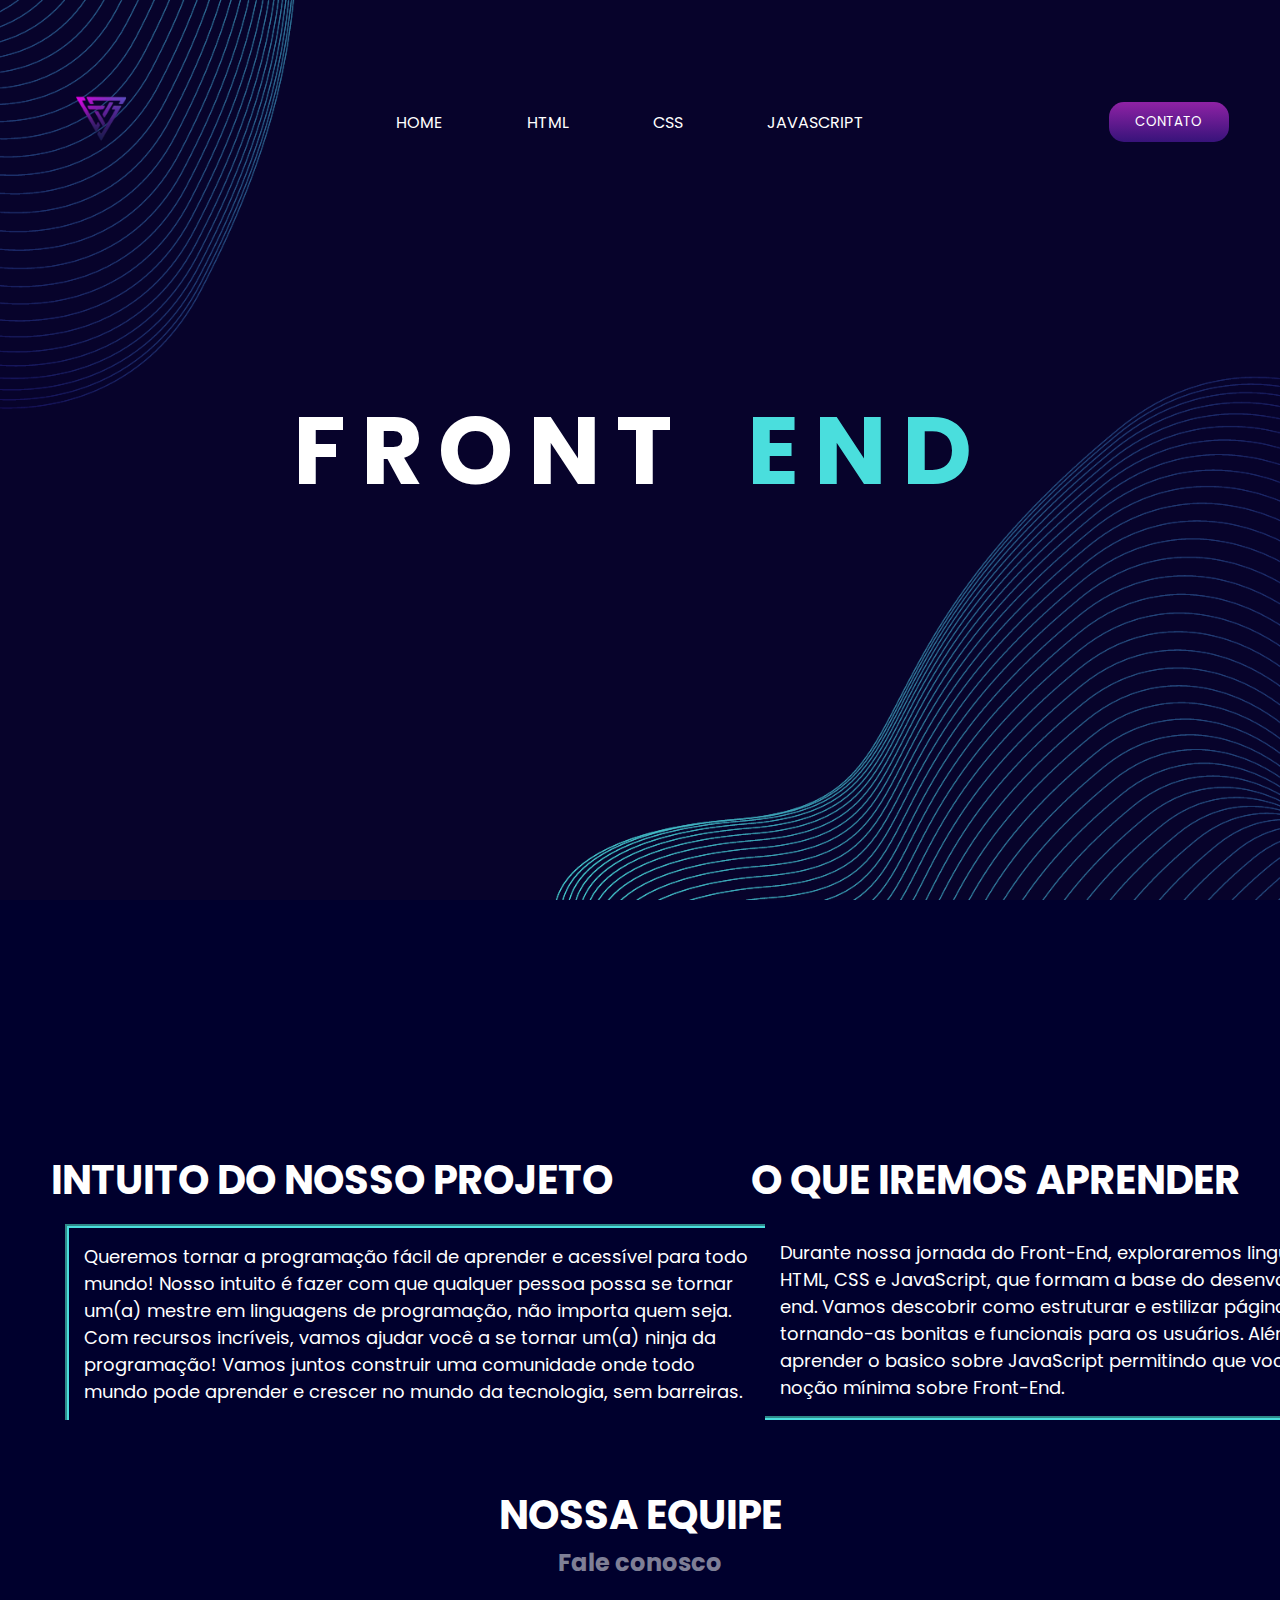
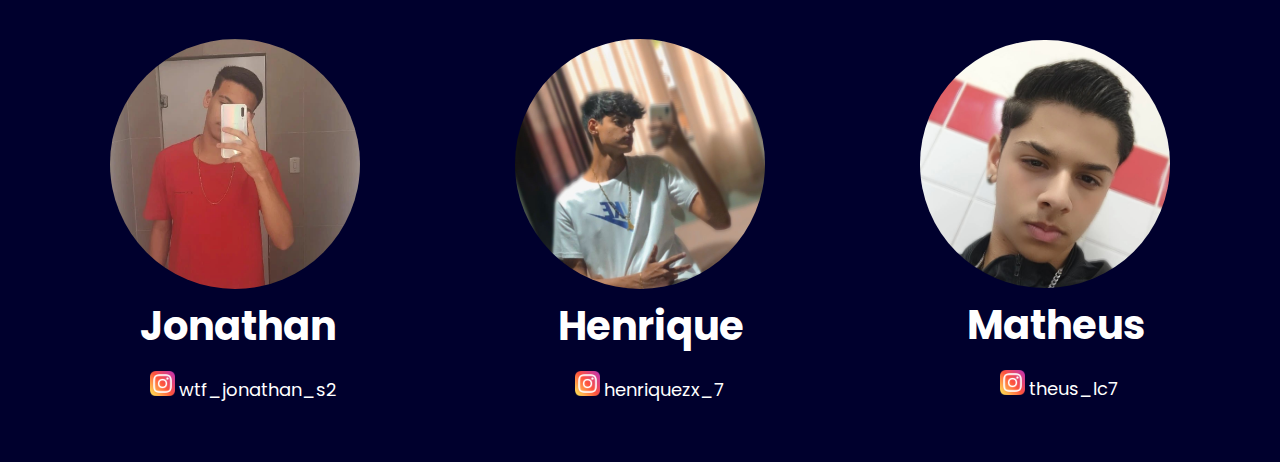
<file: index.html>
<!DOCTYPE html>
<html lang="pt-br">
<head>
    <meta charset="UTF-8">
    <meta name="viewport" content="width=device-width, initial-scale=1.0">
    <title>Home</title>
    <link rel="stylesheet" href="css/style.css">
    <link rel="shortcut icon" href="imagens/logoicon.png" type="image/x-icon">
</head>
<body>
    <header id="header">
        <div class="container">
            <div class="flex">
                <a href="index.html"><img src="imagens/logo.png" id="logo"></a>
                <nav>
                    <ul>
                        <li><a href="#hom">HOME</a></li>
                        <li><a href="html.html">HTML</a></li>
                        <li><a href="css.html">CSS</a></li>
                        <li><a href="js.html">JAVASCRIPT</a></li>
                    </ul>
                </nav>
                <div class=" btn-contato">
                    <a href="#ct"><button>CONTATO</button></a>
                </div>
            </div>
        </div>
    </header>
    <section class="banner">
        <h1>FRONT <span>END</span></h1>
    </section>
    <div id="hom"></div>

    <div class="intuito">
      <div class="int1">
        <h1>INTUITO DO NOSSO PROJETO</h1>
      <p>Queremos tornar a programação fácil de aprender e acessível para todo mundo! Nosso intuito é fazer com que 
        qualquer pessoa possa se tornar um(a) mestre em linguagens de programação, não importa quem seja. Com recursos incríveis, vamos ajudar você a
         se tornar um(a) ninja da programação! Vamos juntos construir uma comunidade onde todo mundo pode aprender 
        e crescer no mundo da tecnologia, sem barreiras.</p>
      </div>

      <div class="int2">
        <h1>O QUE IREMOS APRENDER</h1>
        <p>Durante nossa jornada do Front-End, exploraremos linguagens como HTML, CSS e JavaScript, que formam
             a base do desenvolvimento front-end. Vamos descobrir como estruturar e estilizar páginas da web, tornando-as bonitas e 
             funcionais para os usuários. Além disso, vamos aprender o basico sobre JavaScript permitindo que você obtenho uma noção mínima sobre Front-End.</p>
      </div>
    </div>
    <div id="ct"></div>
    <div class="equipe">
        <center><h1>NOSSA EQUIPE</h1>
        <h2>Fale conosco</h2></center>

        <div class="fotos">

        <div class="foto3">
            <img src="imagens/fotoJ.png" class="perfil">
            <h1>Jonathan</h1>
            <img src="imagens/instagram.png" class="logoInsta">
            <a href="https://www.instagram.com/wtf_jonathan_s2/">wtf_jonathan_s2</a>
        </div>

        <div class="foto1">
            <img src="imagens/fotoH.jpeg" class="perfil">
            <h1 class="nH">Henrique</h1>
            <img src="imagens/instagram.png" class="logoInstaH">
            <a href="https://www.instagram.com/henriquezx_7/">henriquezx_7</a>
        </div>

        <div class="foto2">
            <img src="imagens/fotoM.jpg" class="perfil"> <br>
            <h1 class="alinhaM">Matheus</h1>
            <img src="imagens/instagram.png" class="logoInstaM">
            <a href="https://www.instagram
            .com/theus_lc7/" class="linkinsta">theus_lc7</a>
        </div>

    </div>
        
    </div>


</body>
</html>
</file>
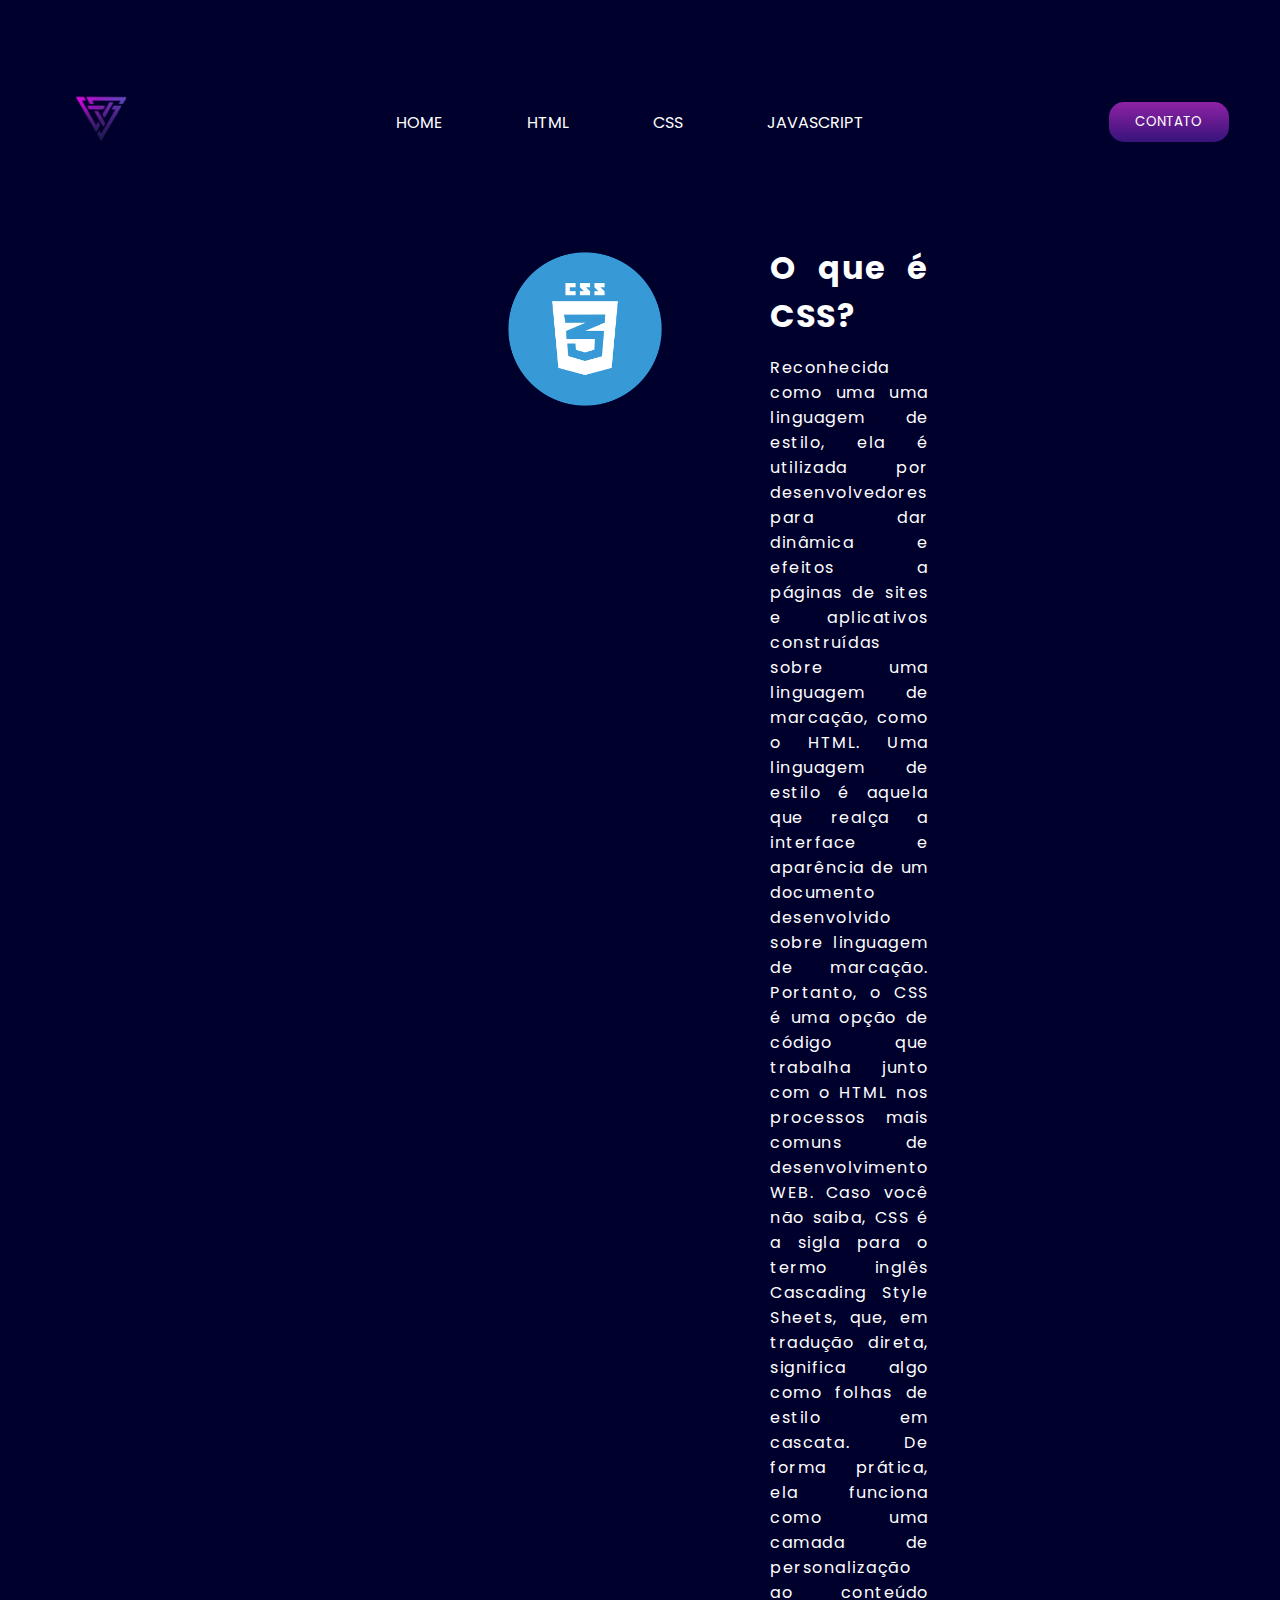
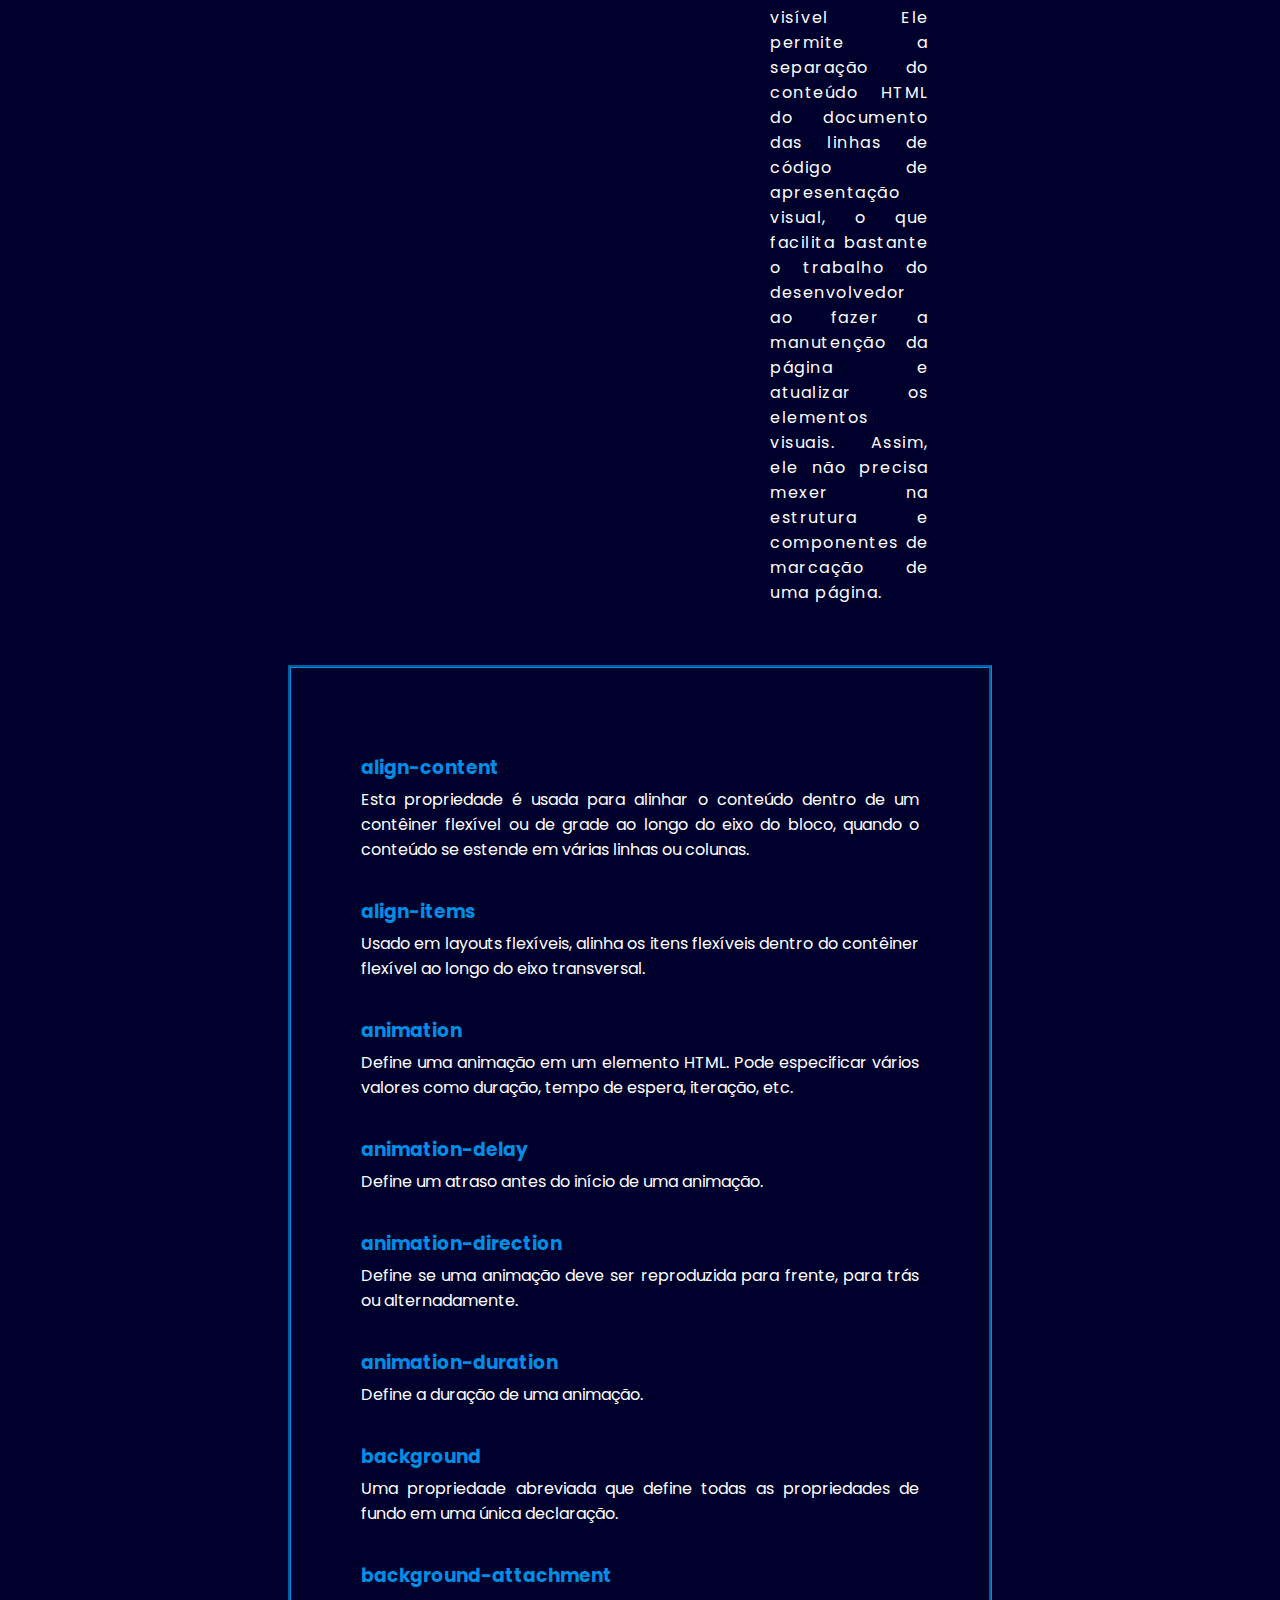
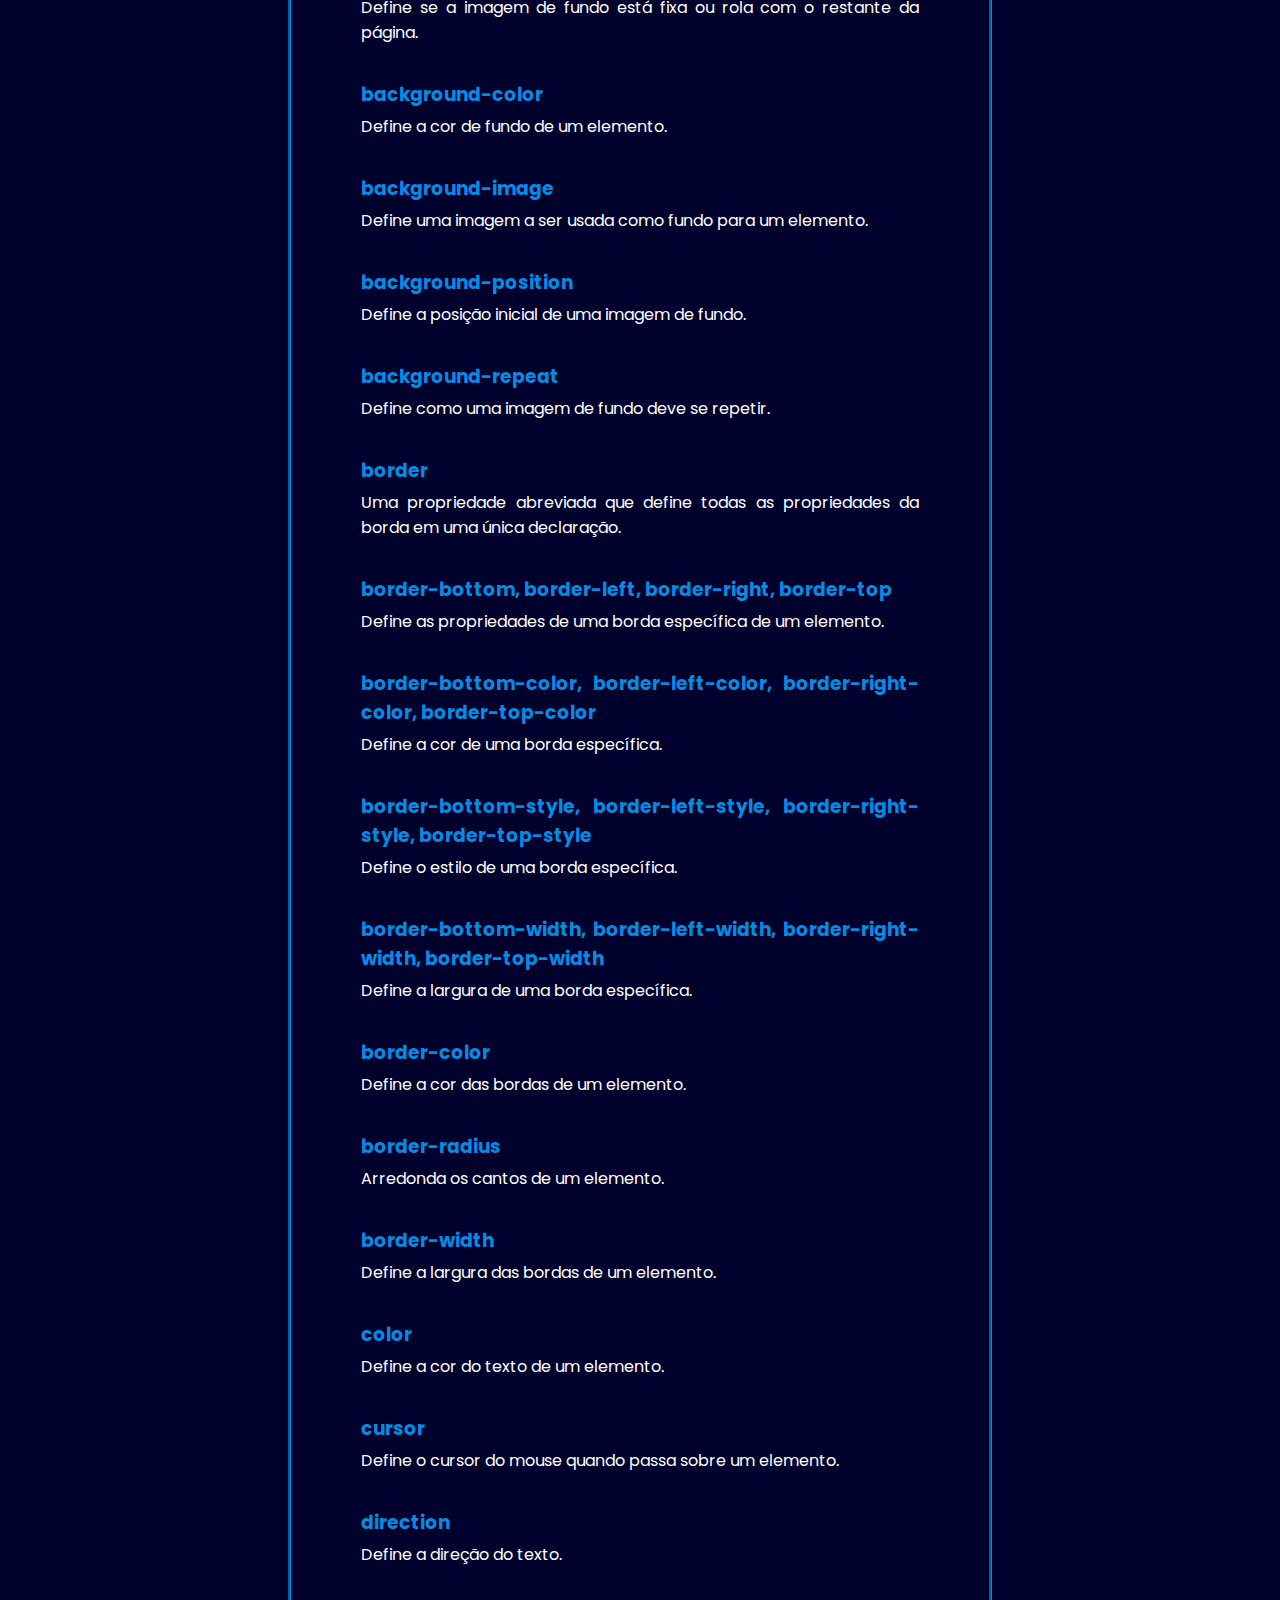
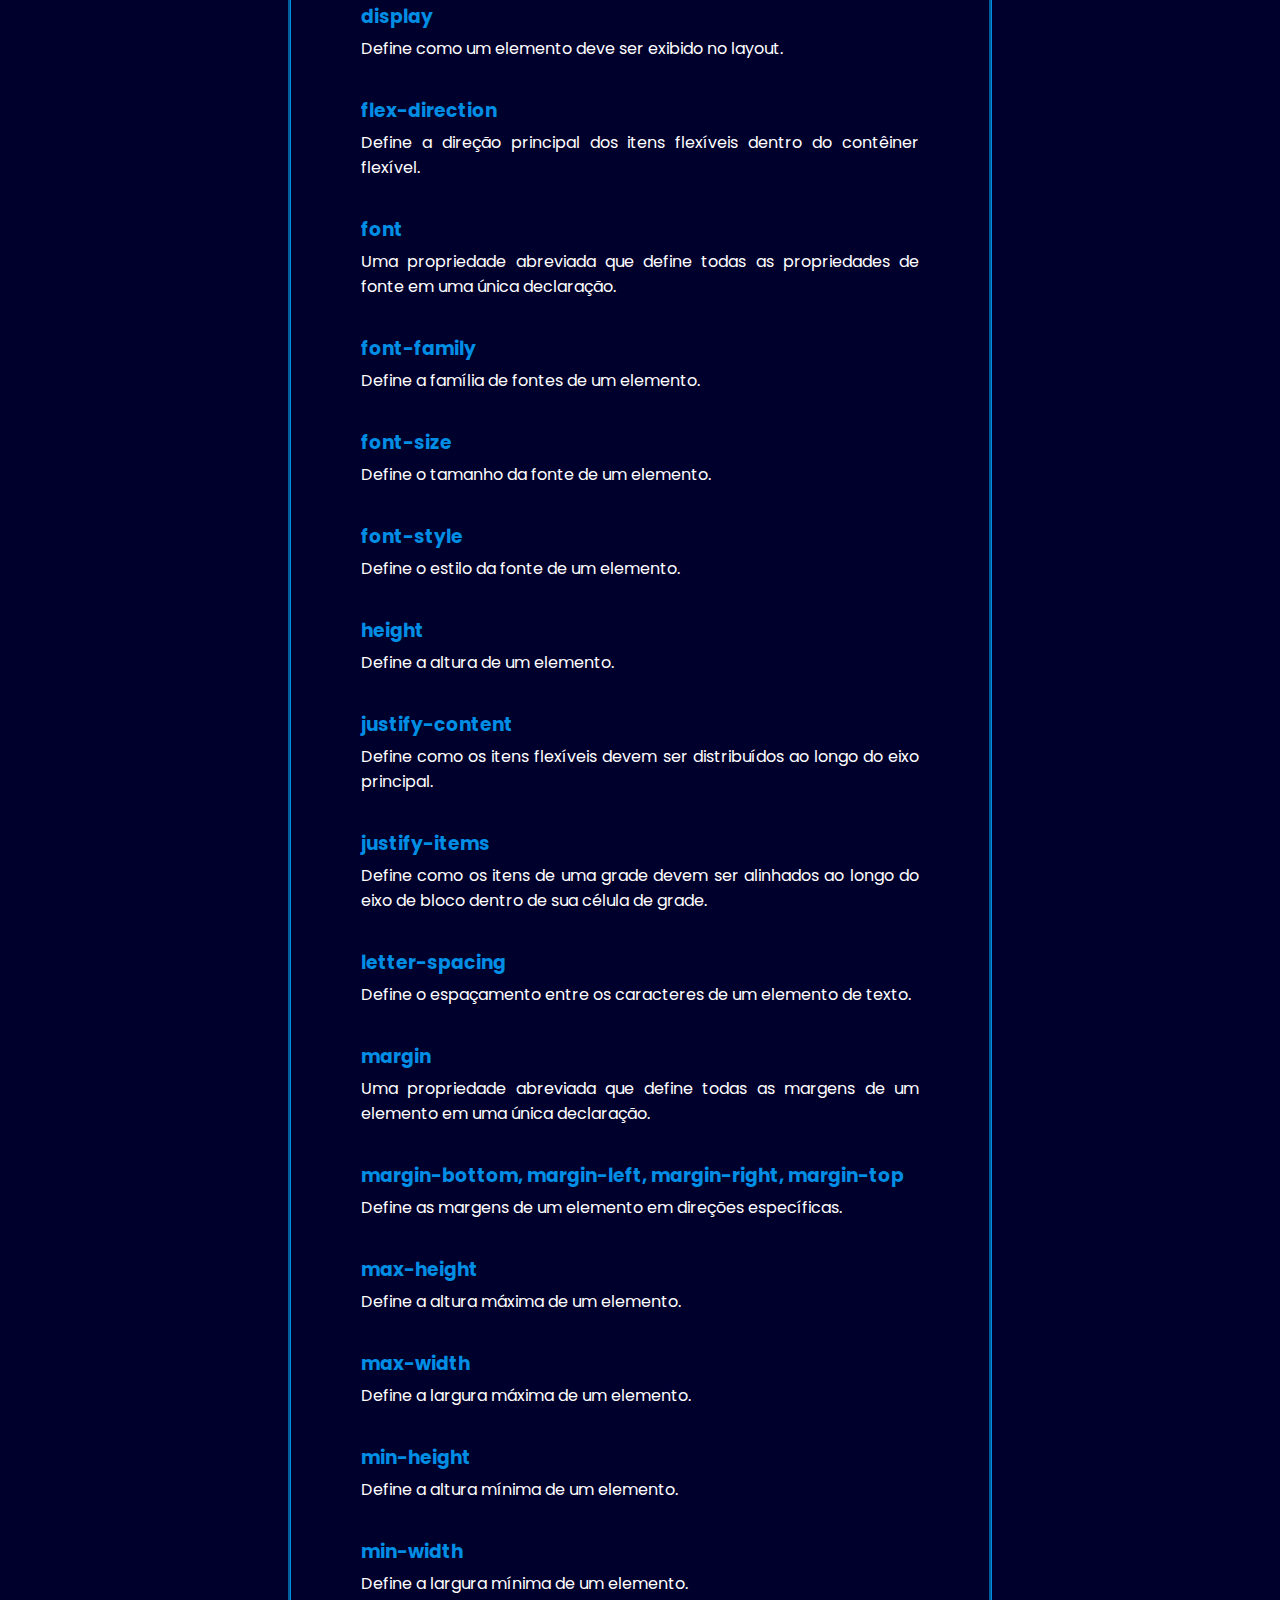
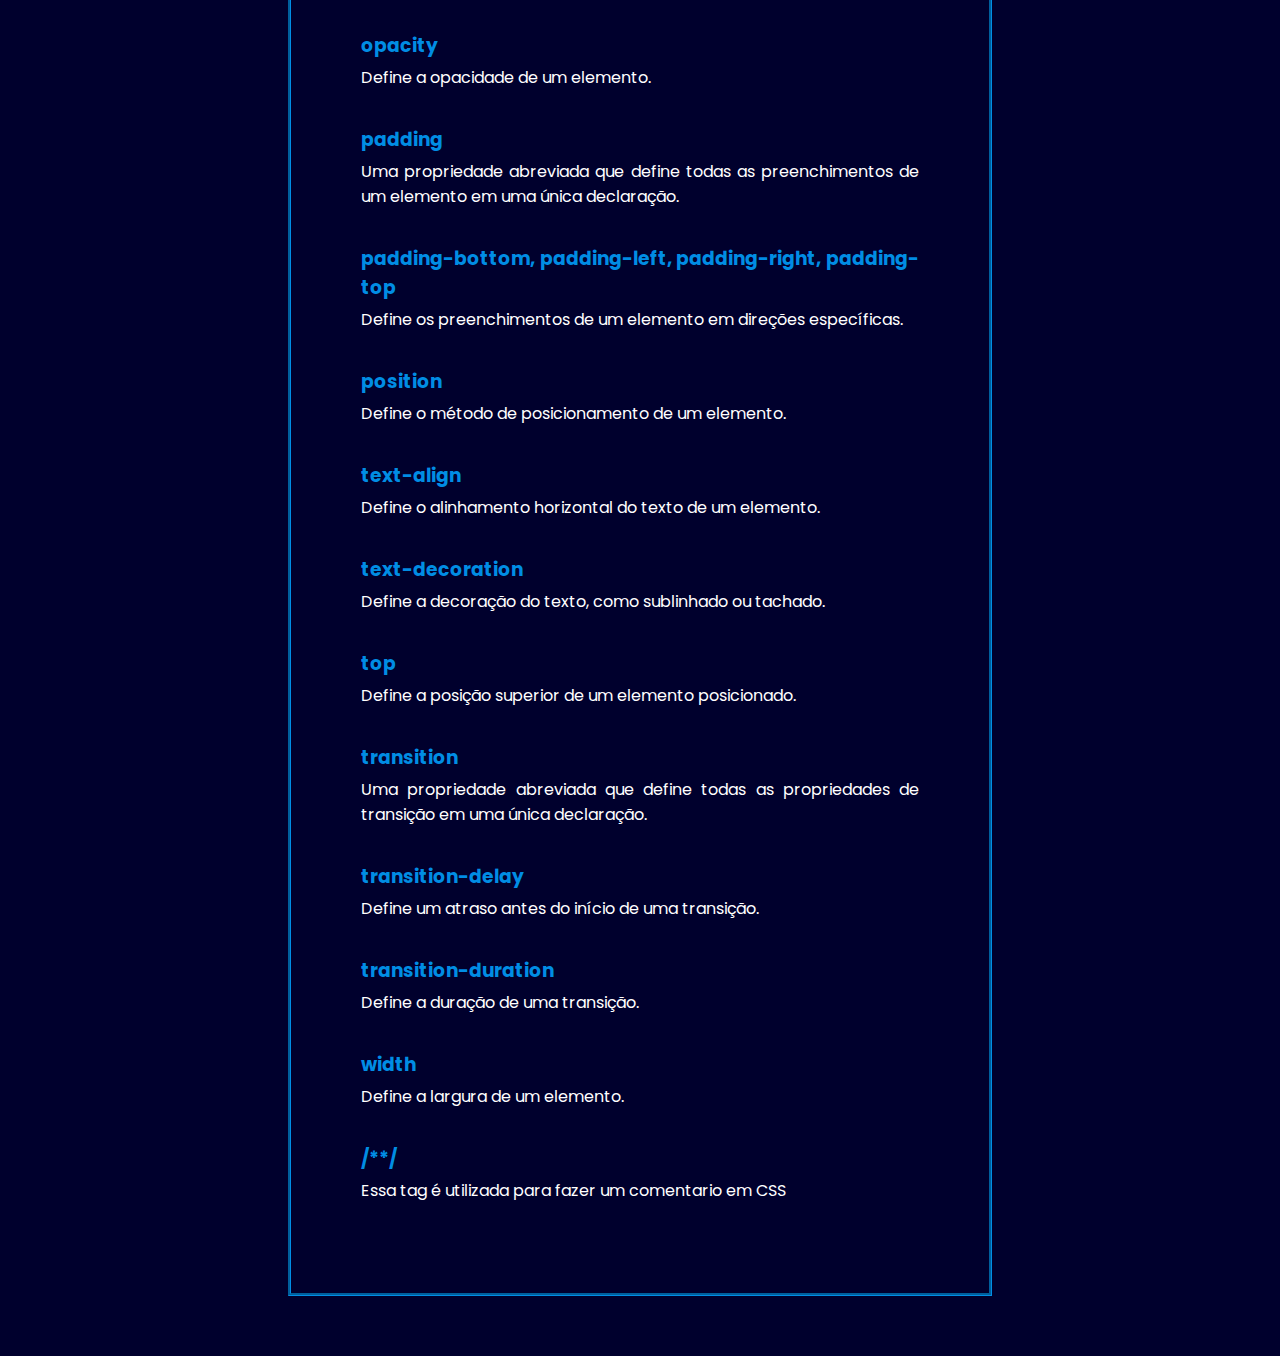
<file: css.html>
<!DOCTYPE html>
<html lang="pt-br">

<head>
    <meta charset="UTF-8">
    <meta name="viewport" content="width=device-width, initial-scale=1.0">
    <link rel="stylesheet" href="css/css.css">
    <link rel="shortcut icon" href="imagens/logoicon.png" type="image/x-icon">
    <title>CSS</title>
</head>

<body>
    <header id="header">
        <div class="container">
            <div class="flex">
                <a href="index.html"><img src="imagens/logo.png" id="logo"></a>
                <nav>
                    <ul>
                        <li><a href="index.html">HOME</a></li>
                        <li><a href="html.html">HTML</a></li>
                        <li><a href="css.html">CSS</a></li>
                        <li><a href="js.html">JAVASCRIPT</a></li>
                    </ul>
                </nav>
                <div class="btn-contato">
                    <a href="#"><button>CONTATO</button></a>
                </div>
            </div>
        </div>
    </header>

    <div id="html">
        <img src="imagens/logocss.png" alt="">
        <div id="text">
            <h1>O que é CSS?</h1>
            <p>Reconhecida como uma uma linguagem de estilo, ela é utilizada por desenvolvedores para dar dinâmica e efeitos a páginas de sites e aplicativos construídas 
                sobre uma linguagem de marcação, como o HTML.
                Uma linguagem de estilo é aquela que realça a interface e aparência de um documento desenvolvido sobre linguagem de
                 marcação. Portanto, o CSS é uma opção de código que trabalha junto com o HTML nos processos mais comuns de desenvolvimento WEB.
                Caso você não saiba, CSS é a sigla para o termo inglês Cascading Style Sheets, que, em tradução direta, significa algo como 
                folhas de estilo em cascata. De forma prática, ela funciona como uma camada de personalização ao conteúdo visível
                Ele permite a separação do conteúdo HTML do documento das linhas de código de apresentação visual, o que facilita bastante o 
                trabalho do desenvolvedor ao fazer a manutenção da página e atualizar os elementos visuais. Assim, ele não precisa mexer na estrutura e componentes de marcação de uma página.
                
                </p>
        </div>
        
    </div>




    <div class="tags">

        <div class="tag">
            <h3>align-content</h3>
            <p>
                Esta propriedade é usada para alinhar o conteúdo dentro de um contêiner flexível ou de grade ao longo do eixo do bloco, quando o conteúdo se estende em várias linhas ou colunas.
            </p>
        </div>

        <div class="tag">
            <h3>align-items</h3>
            <p>
                Usado em layouts flexíveis, alinha os itens flexíveis dentro do contêiner flexível ao longo do eixo transversal.
            </p>
        </div>

        <div class="tag">
            <h3>animation</h3>
            <p>
                Define uma animação em um elemento HTML. Pode especificar vários valores como duração, tempo de espera, iteração, etc.
            </p>
        </div>

        <div class="tag">
            <h3>animation-delay</h3>
            <p>
                Define um atraso antes do início de uma animação.
            </p>
        </div>

        <div class="tag">
            <h3>animation-direction</h3>
            <p>
                Define se uma animação deve ser reproduzida para frente, para trás ou alternadamente.

            </p>
        </div>

        <div class="tag">
            <h3>animation-duration</h3>
            <p>
                Define a duração de uma animação.

            </p>
        </div>


        <div class="tag">
            <h3>background</h3>
            <p>
                
                Uma propriedade abreviada que define todas as propriedades de fundo em uma única declaração.
            </p>
        </div>

        <div class="tag">
            <h3>background-attachment</h3>
            <p>
                
                Define se a imagem de fundo está fixa ou rola com o restante da página.
            </p>
        </div>


        <div class="tag">
            <h3>background-color</h3>
            <p>
                
                Define a cor de fundo de um elemento.
            </p>
        </div>


        <div class="tag">
            <h3>background-image</h3>
            <p>
                Define uma imagem a ser usada como fundo para um elemento.

            </p>
        </div>


        <div class="tag">
            <h3>background-position</h3>
            <p>
                Define a posição inicial de uma imagem de fundo.

            </p>
        </div>


        <div class="tag">
            <h3>background-repeat</h3>
            <p>
                Define como uma imagem de fundo deve se repetir.

            </p>
        </div>


        <div class="tag">
            <h3>border</h3>
            <p>
                Uma propriedade abreviada que define todas as propriedades da borda em uma única declaração. 

            </p>
        </div>


        <div class="tag">
            <h3>border-bottom, border-left, border-right, border-top</h3>
            <p>
                Define as propriedades de uma borda específica de um elemento.

            </p>
        </div>


        <div class="tag">
            <h3>border-bottom-color, border-left-color, border-right-color, border-top-color</h3>
            <p>
                Define a cor de uma borda específica.

            </p>
        </div>


        <div class="tag">
            <h3>border-bottom-style, border-left-style, border-right-style, border-top-style</h3>
            <p>
                Define o estilo de uma borda específica.

            </p>
        </div>


        <div class="tag">
            <h3>border-bottom-width, border-left-width, border-right-width, border-top-width</h3>
            <p>
                Define a largura de uma borda específica.

            </p>
        </div>


        <div class="tag">
            <h3>border-color</h3>
            <p>
                Define a cor das bordas de um elemento. 

            </p>
        </div>

        <div class="tag">
            <h3>border-radius</h3>
            <p>
                Arredonda os cantos de um elemento.


            </p>
        </div>

        <div class="tag">
            <h3>border-width</h3>
            <p>
                Define a largura das bordas de um elemento. 

            </p>
        </div>

        <div class="tag">
            <h3>color</h3>
            <p>
                Define a cor do texto de um elemento.

            </p>
        </div>

        <div class="tag">
            <h3>cursor</h3>
            <p>
                Define o cursor do mouse quando passa sobre um elemento.

            </p>
        </div>

        <div class="tag">
            <h3>direction</h3>
            <p>
                Define a direção do texto.

            </p>
        </div>

        <div class="tag">
            <h3>display</h3>
            <p>
                Define como um elemento deve ser exibido no layout. 

            </p>
        </div>

        <div class="tag">
            <h3>flex-direction</h3>
            <p>
                Define a direção principal dos itens flexíveis dentro do contêiner flexível. 

            </p>
        </div>

        <div class="tag">
            <h3>font</h3>
            <p>
                
                Uma propriedade abreviada que define todas as propriedades de fonte em uma única declaração.
            </p>
        </div>

        <div class="tag">
            <h3>font-family</h3>
            <p>
                Define a família de fontes de um elemento.

            </p>
        </div>

        <div class="tag">
            <h3>font-size</h3>
            <p>
                Define o tamanho da fonte de um elemento.

            </p>
        </div>

        <div class="tag">
            <h3>font-style</h3>
            <p>
                Define o estilo da fonte de um elemento.

            </p>
        </div>

        <div class="tag">
            <h3>height</h3>
            <p>
                Define a altura de um elemento.

            </p>
        </div>

        <div class="tag">
            <h3>justify-content</h3>
            <p>
                Define como os itens flexíveis devem ser distribuídos ao longo do eixo principal.

            </p>
        </div>

        <div class="tag">
            <h3>justify-items</h3>
            <p>
                Define como os itens de uma grade devem ser alinhados ao longo do eixo de bloco dentro de sua célula de grade.

            </p>
        </div>

        <div class="tag">
            <h3>letter-spacing</h3>
            <p>
                Define o espaçamento entre os caracteres de um elemento de texto.

            </p>
        </div>

        <div class="tag">
            <h3>margin</h3>
            <p>
                
                Uma propriedade abreviada que define todas as margens de um elemento em uma única declaração.
            </p>
        </div>

        <div class="tag">
            <h3>margin-bottom, margin-left, margin-right, margin-top</h3>
            <p>
                
                Define as margens de um elemento em direções específicas.
            </p>
        </div>

        <div class="tag">
            <h3>max-height</h3>
            <p>
                Define a altura máxima de um elemento.

            </p>
        </div>

        <div class="tag">
            <h3>max-width</h3>
            <p>
                Define a largura máxima de um elemento.


            </p>
        </div>

        <div class="tag">
            <h3>min-height</h3>
            <p>
                Define a altura mínima de um elemento.  

            </p>
        </div>

        <div class="tag">
            <h3>min-width</h3>
            <p>
                Define a largura mínima de um elemento.   

            </p>
        </div>

        <div class="tag">
            <h3>opacity</h3>
            <p>
                Define a opacidade de um elemento. 

            </p>
        </div>

        <div class="tag">
            <h3>padding</h3>
            <p>
                Uma propriedade abreviada que define todas as preenchimentos de um elemento em uma única declaração.

            </p>
        </div>

        <div class="tag">
            <h3>padding-bottom, padding-left, padding-right, padding-top</h3>
            <p>
                Define os preenchimentos de um elemento em direções específicas.  

            </p>
        </div>

        <div class="tag">
            <h3>position</h3>
            <p>
                Define o método de posicionamento de um elemento. 

            </p>
        </div>

        <div class="tag">
            <h3>text-align</h3>
            <p>
                Define o alinhamento horizontal do texto de um elemento.

            </p>
        </div>

        <div class="tag">
            <h3>text-decoration</h3>
            <p>
                Define a decoração do texto, como sublinhado ou tachado. 

            </p>
        </div>

        <div class="tag">
            <h3>top</h3>
            <p>
                Define a posição superior de um elemento posicionado.
  

            </p>
        </div>

        <div class="tag">
            <h3>transition</h3>
            <p>
                Uma propriedade abreviada que define todas as propriedades de transição em uma única declaração.

            </p>
        </div>

        <div class="tag">
            <h3>transition-delay</h3>
            <p>
                Define um atraso antes do início de uma transição.    

            </p>
        </div>

        <div class="tag">
            <h3>transition-duration</h3>
            <p>
                  
                Define a duração de uma transição.

            </p>
        </div>

        <div class="tag">
            <h3>width</h3>
            <p>
                Define a largura de um elemento.
 

            </p>
        </div>

        

        <div class="tag">
            <h3>/**/</h3>
            <p>
                Essa tag é utilizada para fazer um comentario em CSS
            </p>
        </div>
    </div>

</body>

</html>
</file>
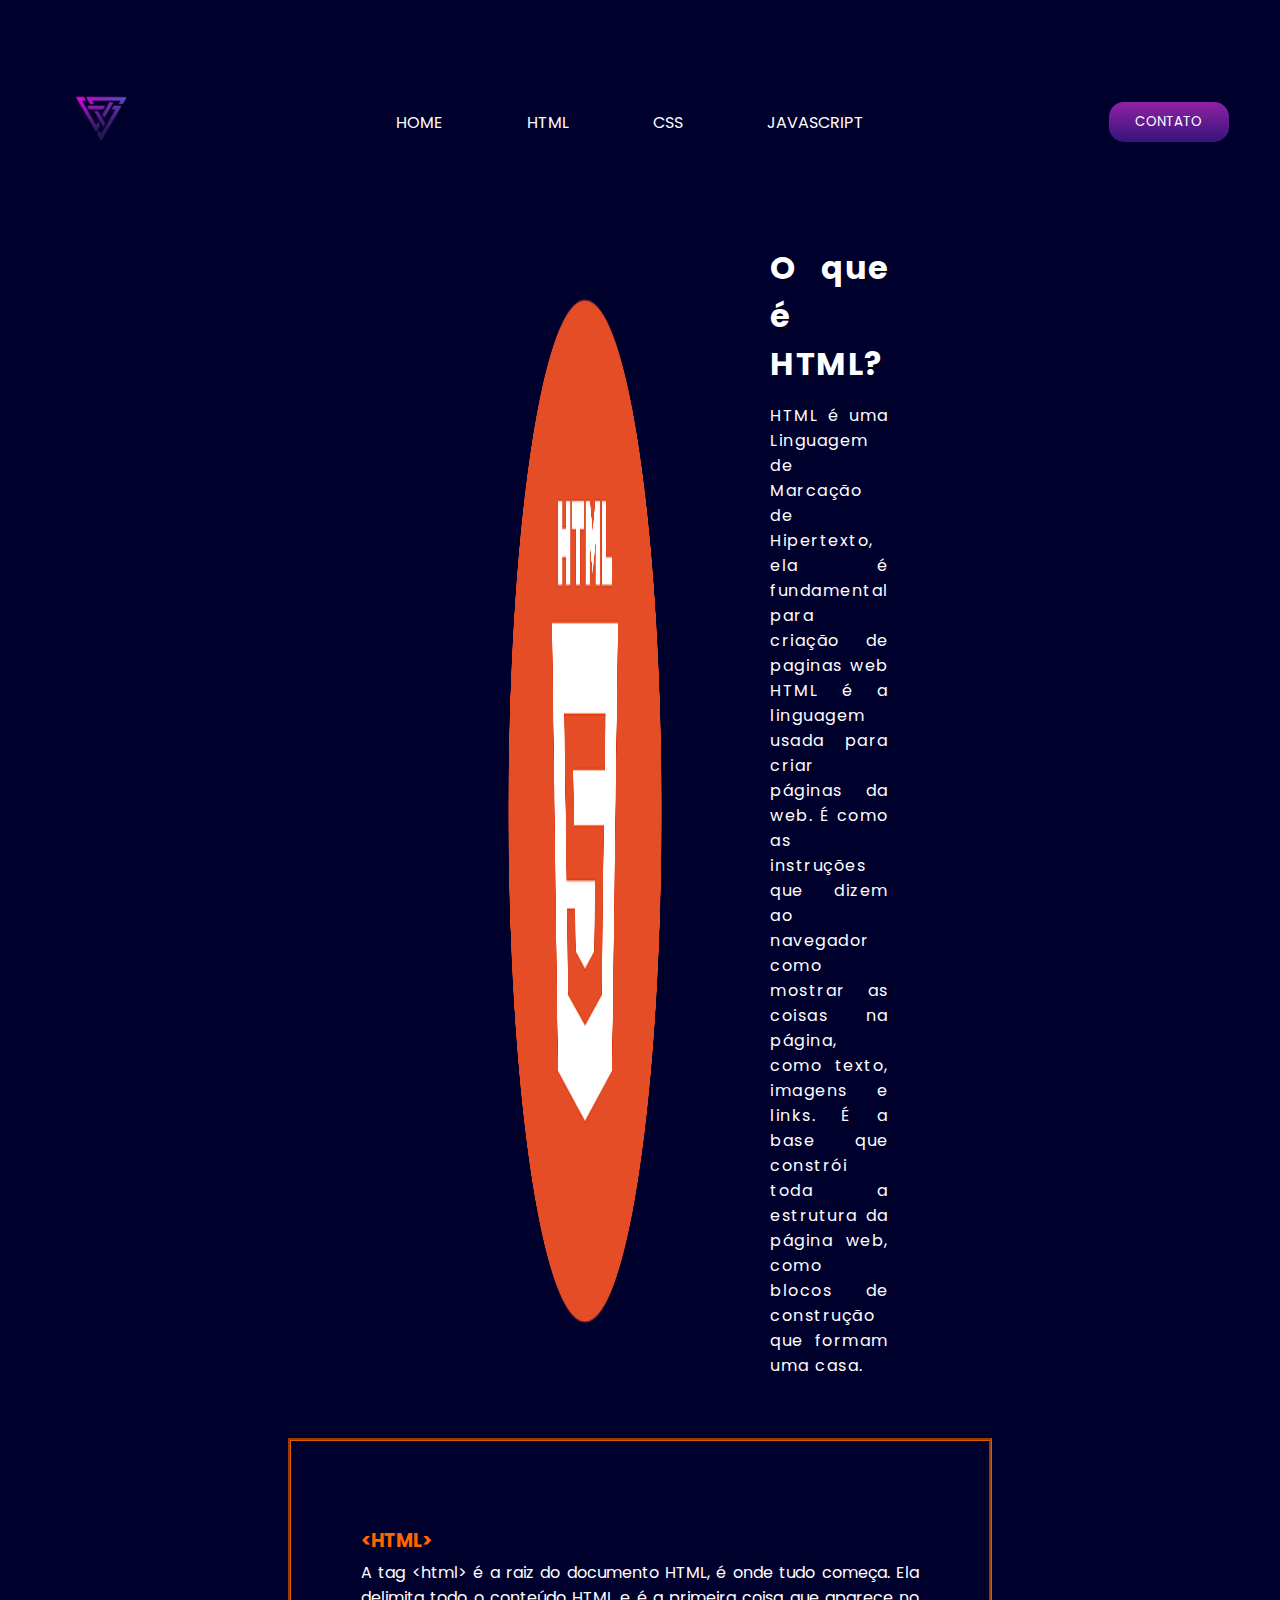
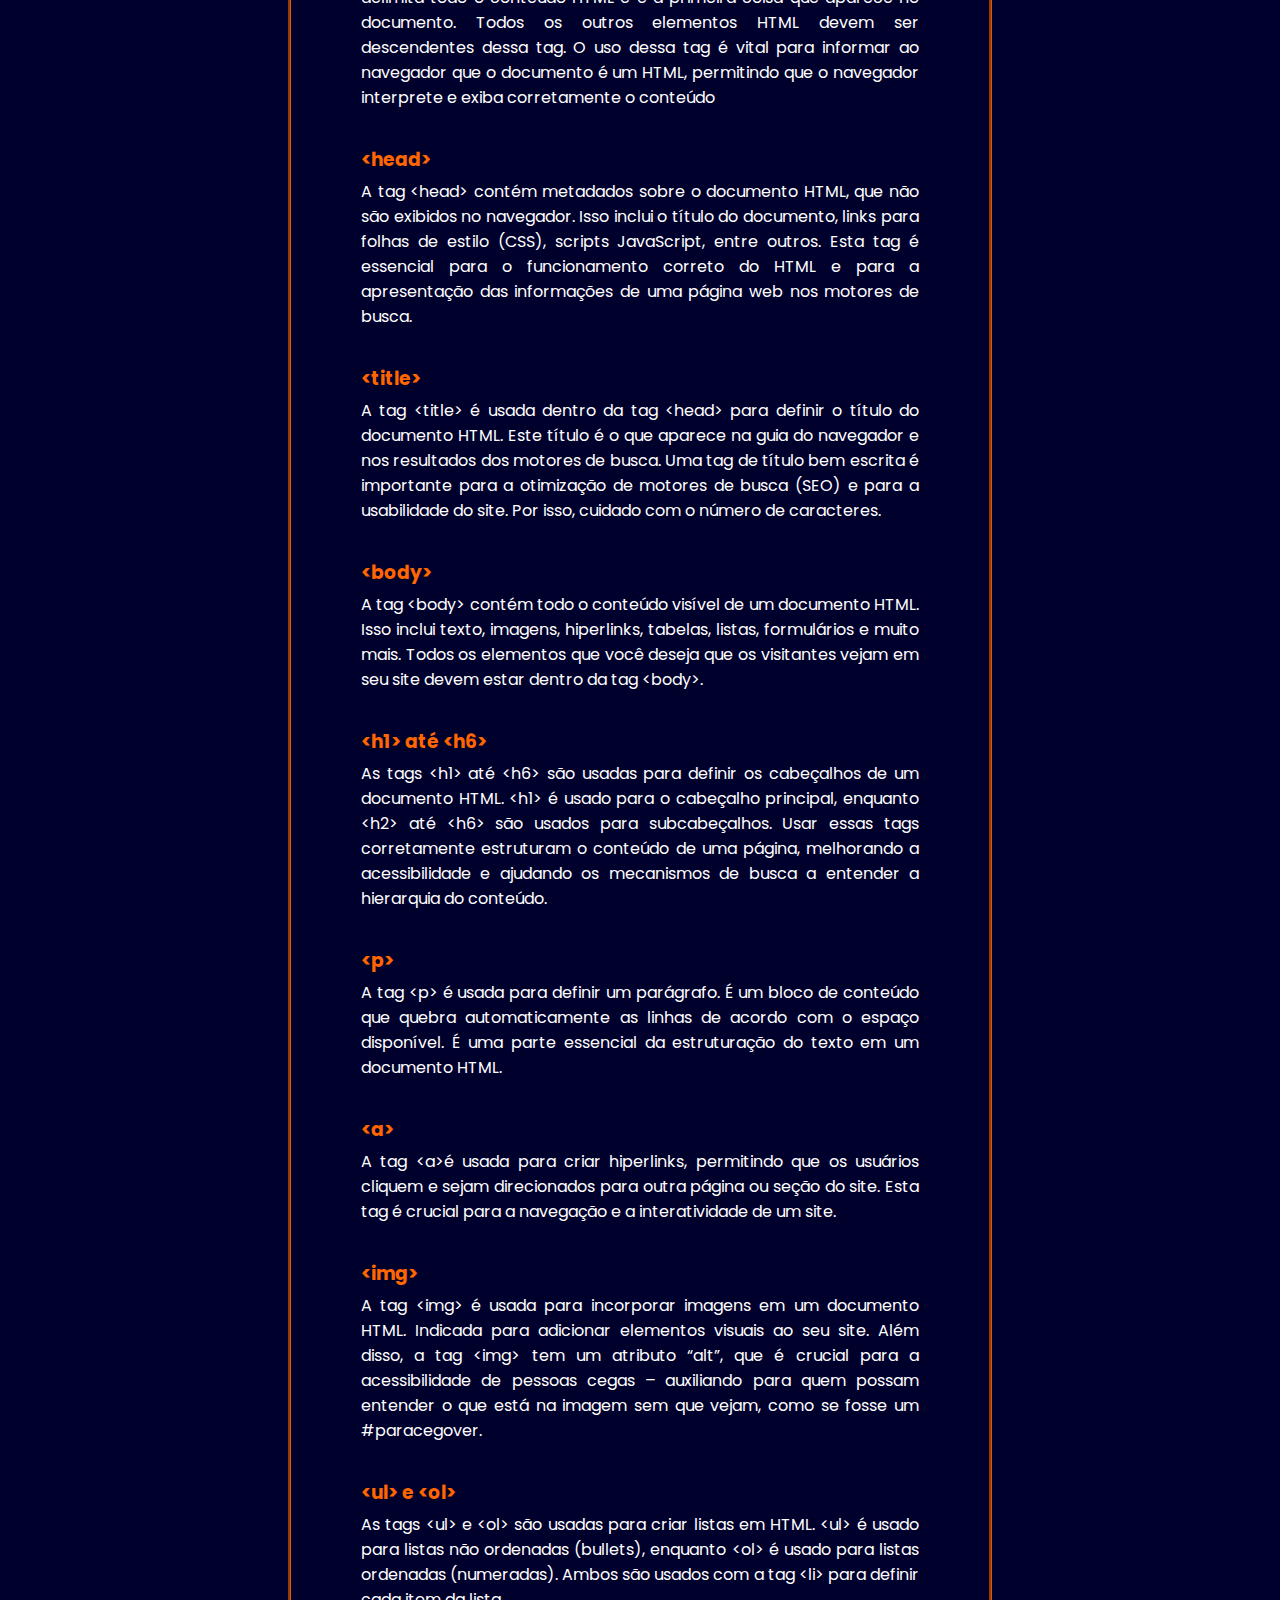
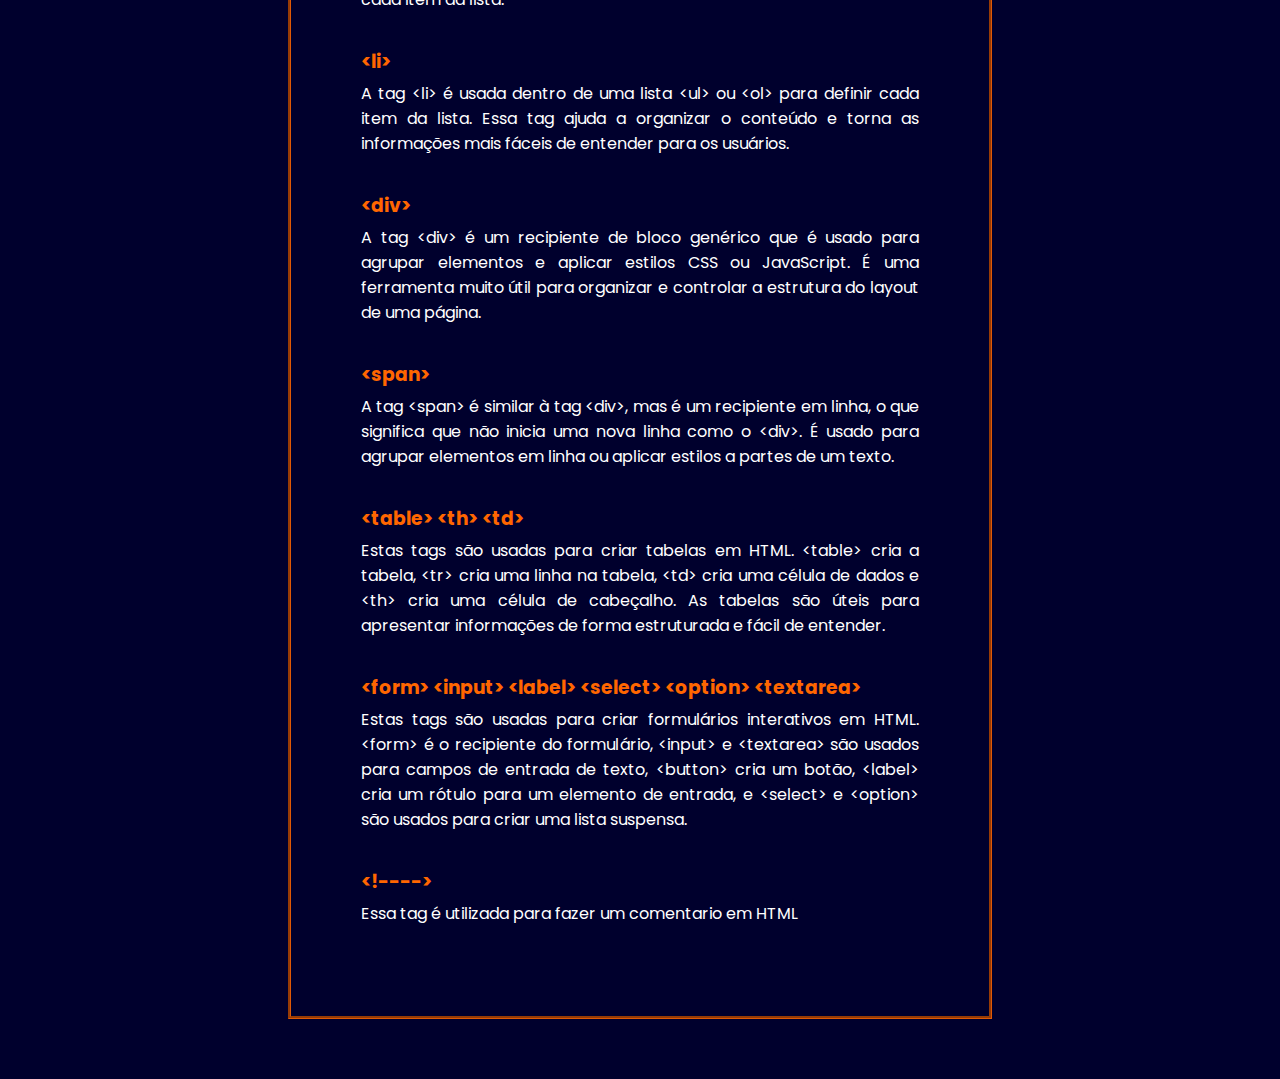
<file: html.html>
<!DOCTYPE html>
<html lang="pt-br">

<head>
    <meta charset="UTF-8">
    <meta name="viewport" content="width=device-width, initial-scale=1.0">
    <link rel="stylesheet" href="css/html.css">
    <link rel="shortcut icon" href="imagens/logoicon.png" type="image/x-icon">
    <title>HTML</title>
</head>

<body>
    <header id="header">
        <div class="container">
            <div class="flex">
                <a href="index.html"><img src="imagens/logo.png" id="logo"></a>
                <nav>
                    <ul>
                        <li><a href="index.html">HOME</a></li>
                        <li><a href="html.html">HTML</a></li>
                        <li><a href="css.html">CSS</a></li>
                        <li><a href="js.html">JAVASCRIPT</a></li>
                    </ul>
                </nav>
                <div class="btn-contato">
                    <a href="#"><button>CONTATO</button></a>
                </div>
            </div>
        </div>
    </header>

    <div id="html">
        <img src="imagens/lg HTML.png" alt="">
        <div id="text">
            <h1>O que é HTML?</h1>
            <p>HTML é uma Linguagem de Marcação de Hipertexto, ela é fundamental para criação de paginas web HTML é a
                linguagem usada para criar páginas da web. É como as instruções que dizem ao navegador como mostrar as
                coisas na página, como texto, imagens e links. É a base que constrói toda a estrutura da página web,
                como blocos de construção que formam uma casa.</p>
        </div>
        
    </div>




    <div class="tags">

        <div class="tag">
            <h3>&lt;HTML&gt; </h3>
            <p>
                A tag &lt;html&gt; é a raiz do documento HTML, é onde tudo começa. Ela delimita todo o conteúdo HTML e é
                a primeira
                coisa que aparece no documento. Todos os outros elementos HTML devem ser descendentes dessa tag. O uso
                dessa
                tag é vital para informar ao navegador que o documento é um HTML, permitindo que o navegador interprete
                e
                exiba corretamente o conteúdo
            </p>
        </div>

        <div class="tag">
            <h3>&lt;head&gt; </h3>

            <p>
                A tag &lt;head&gt; contém metadados sobre o documento HTML, que não são exibidos no navegador. Isso
                inclui o
                título do documento, links para folhas de estilo (CSS), scripts JavaScript, entre outros. Esta tag é
                essencial
                para o funcionamento correto do HTML e para a apresentação das informações de uma página web nos motores
                de
                busca.
            </p>
        </div>

        <div class="tag">
            <h3>&lt;title&gt; </h3>
            <p>
                A tag &lt;title&gt; é usada dentro da tag &lt;head&gt; para definir o título do documento HTML. Este
                título
                é o
                que aparece na guia do navegador e nos resultados dos motores de busca. Uma tag de título bem escrita é
                importante para a otimização de motores de busca (SEO) e para a usabilidade do site. Por isso, cuidado
                com o
                número de caracteres.
            </p>
        </div>

        <div class="tag">
            <h3>&lt;body&gt;</h3>
            <p>
                A tag &lt;body&gt; contém todo o conteúdo visível de um documento HTML. Isso inclui texto, imagens,
                hiperlinks,
                tabelas, listas, formulários e muito mais. Todos os elementos que você deseja que os visitantes vejam em
                seu
                site devem estar dentro da tag &lt;body&gt;.
            </p>
        </div>

        <div class="tag">
            <h3>&lt;h1&gt; até &lt;h6&gt; </h3>
            <p>
                As tags &lt;h1&gt; até &lt;h6&gt; são usadas para definir os cabeçalhos de um documento HTML. &lt;h1&gt;
                é
                usado
                para o cabeçalho principal, enquanto &lt;h2&gt; até &lt;h6&gt; são usados para subcabeçalhos. Usar essas
                tags
                corretamente estruturam o conteúdo de uma página, melhorando a acessibilidade e ajudando os mecanismos
                de
                busca
                a entender a hierarquia do conteúdo.
            </p>
        </div>

        <div class="tag">
            <h3>&lt;p&gt; </h3>
            <p>
                A tag &lt;p&gt; é usada para definir um parágrafo. É um bloco de conteúdo que quebra automaticamente as
                linhas
                de acordo com o espaço disponível. É uma parte essencial da estruturação do texto em um documento HTML.
            </p>
        </div>

        <div class="tag">
            <h3>&lt;a&gt; </h3>
            <p>
                A tag &lt;a&gt;é usada para criar hiperlinks, permitindo que os usuários cliquem e sejam direcionados
                para
                outra
                página ou seção do site. Esta tag é crucial para a navegação e a interatividade de um site.
            </p>
        </div>

        <div class="tag">
            <h3>&lt;img&gt; </h3>
            <p>
                A tag &lt;img&gt; é usada para incorporar imagens em um documento HTML. Indicada para adicionar
                elementos
                visuais ao seu site. Além disso, a tag &lt;img&gt; tem um atributo “alt”, que é crucial para a
                acessibilidade de
                pessoas cegas – auxiliando para quem possam entender o que está na imagem sem que vejam, como se fosse
                um
                #paracegover.
            </p>
        </div>

        <div class="tag">
            <h3>&lt;ul&gt; e &lt;ol&gt; </h3>
            <p>
                As tags &lt;ul&gt; e &lt;ol&gt; são usadas para criar listas em HTML. &lt;ul&gt; é usado para listas não
                ordenadas (bullets), enquanto &lt;ol&gt; é usado para listas ordenadas (numeradas). Ambos são usados com
                a
                tag
                &lt;li&gt; para definir cada item da lista.
            </p>
        </div>

        <div class="tag">
            <h3>&lt;li&gt; </h3>
            <p>
                A tag &lt;li&gt; é usada dentro de uma lista &lt;ul&gt; ou &lt;ol&gt; para definir cada item da lista.
                Essa
                tag
                ajuda a organizar o conteúdo e torna as informações mais fáceis de entender para os usuários.
            </p>
        </div>

        <div class="tag">
            <h3>&lt;div&gt; </h3>
            <p>
                A tag &lt;div&gt; é um recipiente de bloco genérico que é usado para agrupar elementos e aplicar estilos
                CSS
                ou
                JavaScript. É uma ferramenta muito útil para organizar e controlar a estrutura do layout de uma página.
            </p>
        </div>

        <div class="tag">
            <h3>&lt;span&gt; </h3>
            <p>
                A tag &lt;span&gt; é similar à tag &lt;div&gt;, mas é um recipiente em linha, o que significa que não
                inicia
                uma
                nova linha como o &lt;div&gt;. É usado para agrupar elementos em linha ou aplicar estilos a partes de um
                texto.
            </p>
        </div>

        <div class="tag">
            <h3>&lt;table&gt; &lt;th&gt; &lt;td&gt;</h3>
            <p>
                Estas tags são usadas para criar tabelas em HTML. &lt;table&gt; cria a tabela, &lt;tr&gt; cria uma linha
                na
                tabela, &lt;td&gt; cria uma célula de dados e &lt;th&gt; cria uma célula de cabeçalho. As tabelas são
                úteis
                para
                apresentar informações de forma estruturada e fácil de entender.
            </p>
        </div>

        <div class="tag">
            <h3>&lt;form&gt; &lt;input&gt; &lt;label&gt; &lt;select&gt; &lt;option&gt; &lt;textarea&gt;</h3>
            <p>
                Estas tags são usadas para criar formulários interativos em HTML. &lt;form&gt; é o recipiente do
                formulário,
                &lt;input&gt; e &lt;textarea&gt; são usados para campos de entrada de texto, &lt;button&gt; cria um
                botão,
                &lt;label&gt; cria um rótulo para um elemento de entrada, e &lt;select&gt; e &lt;option&gt; são usados
                para
                criar uma lista suspensa.
            </p>
        </div>

        <div class="tag">
            <h3>&lt;!----&gt;</h3>
            <p>
                Essa tag é utilizada para fazer um comentario em HTML
            </p>
        </div>
    </div>

</body>

</html>
</file>
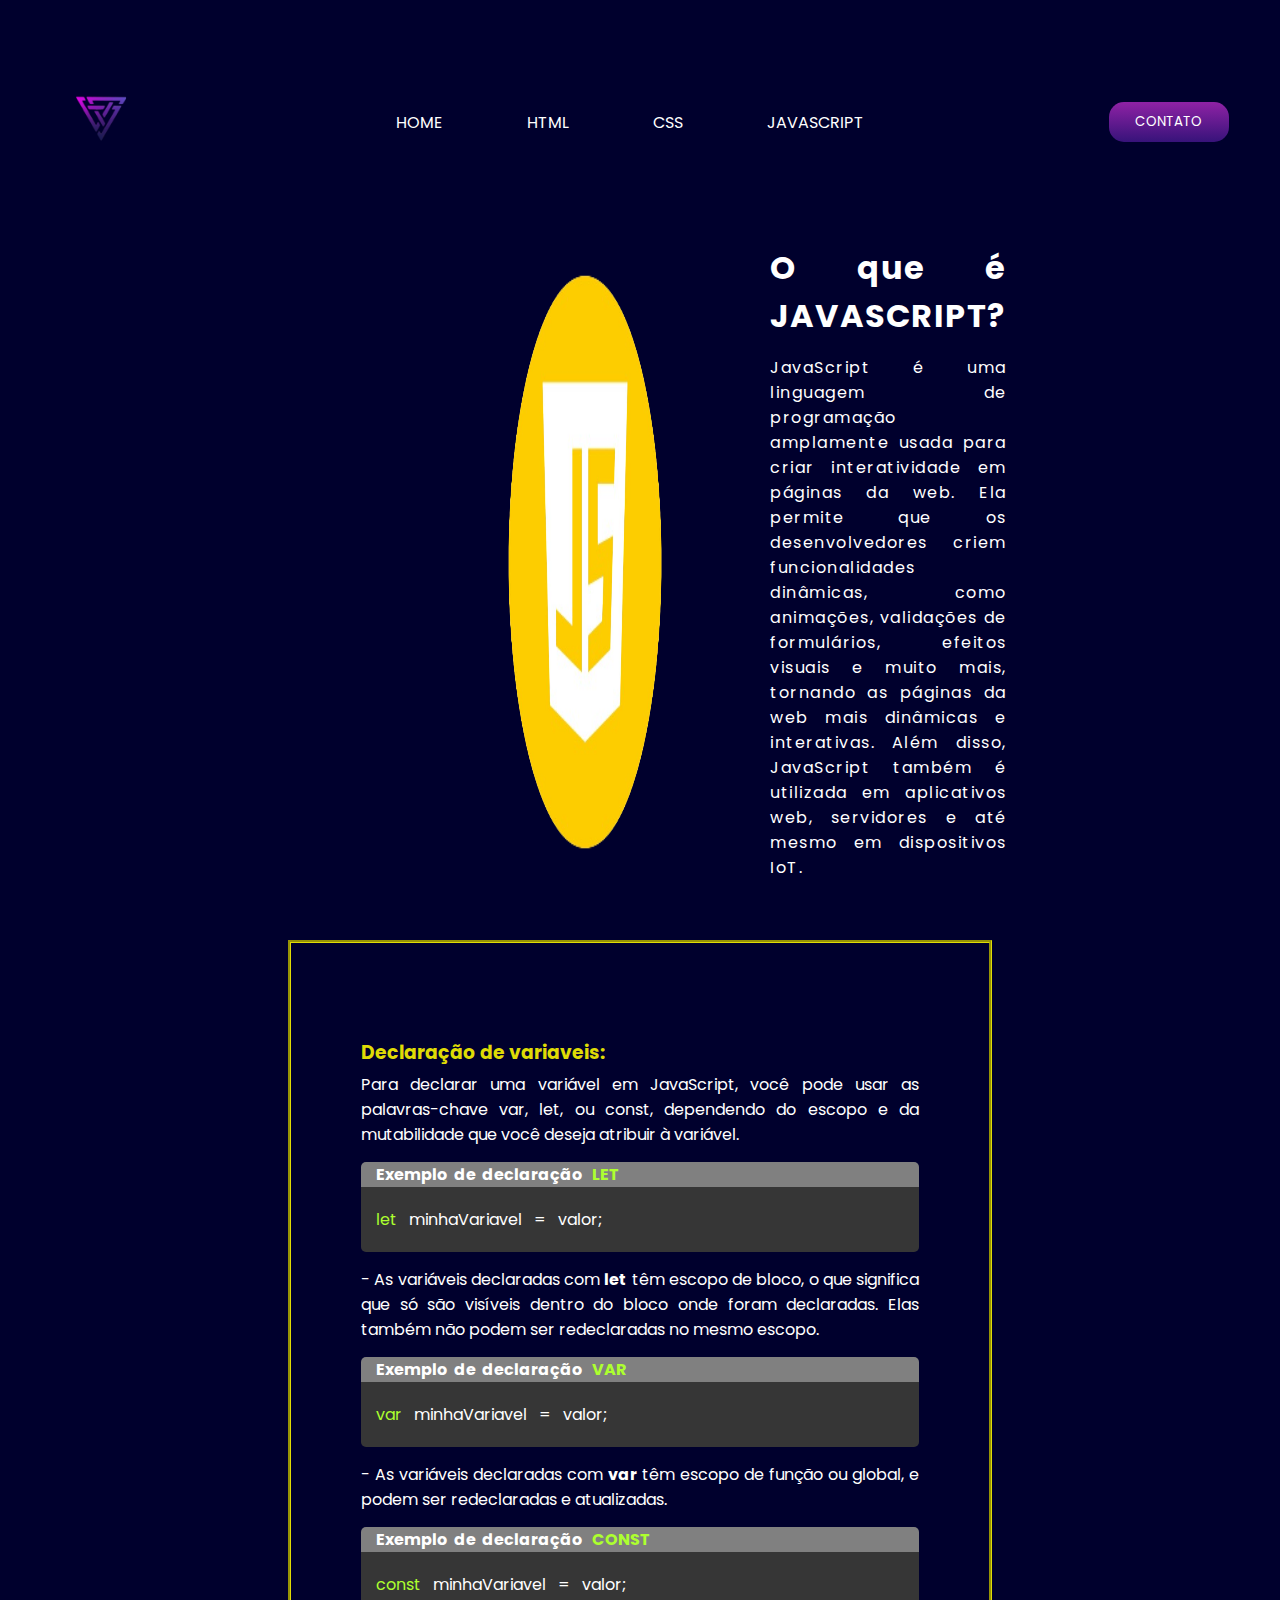
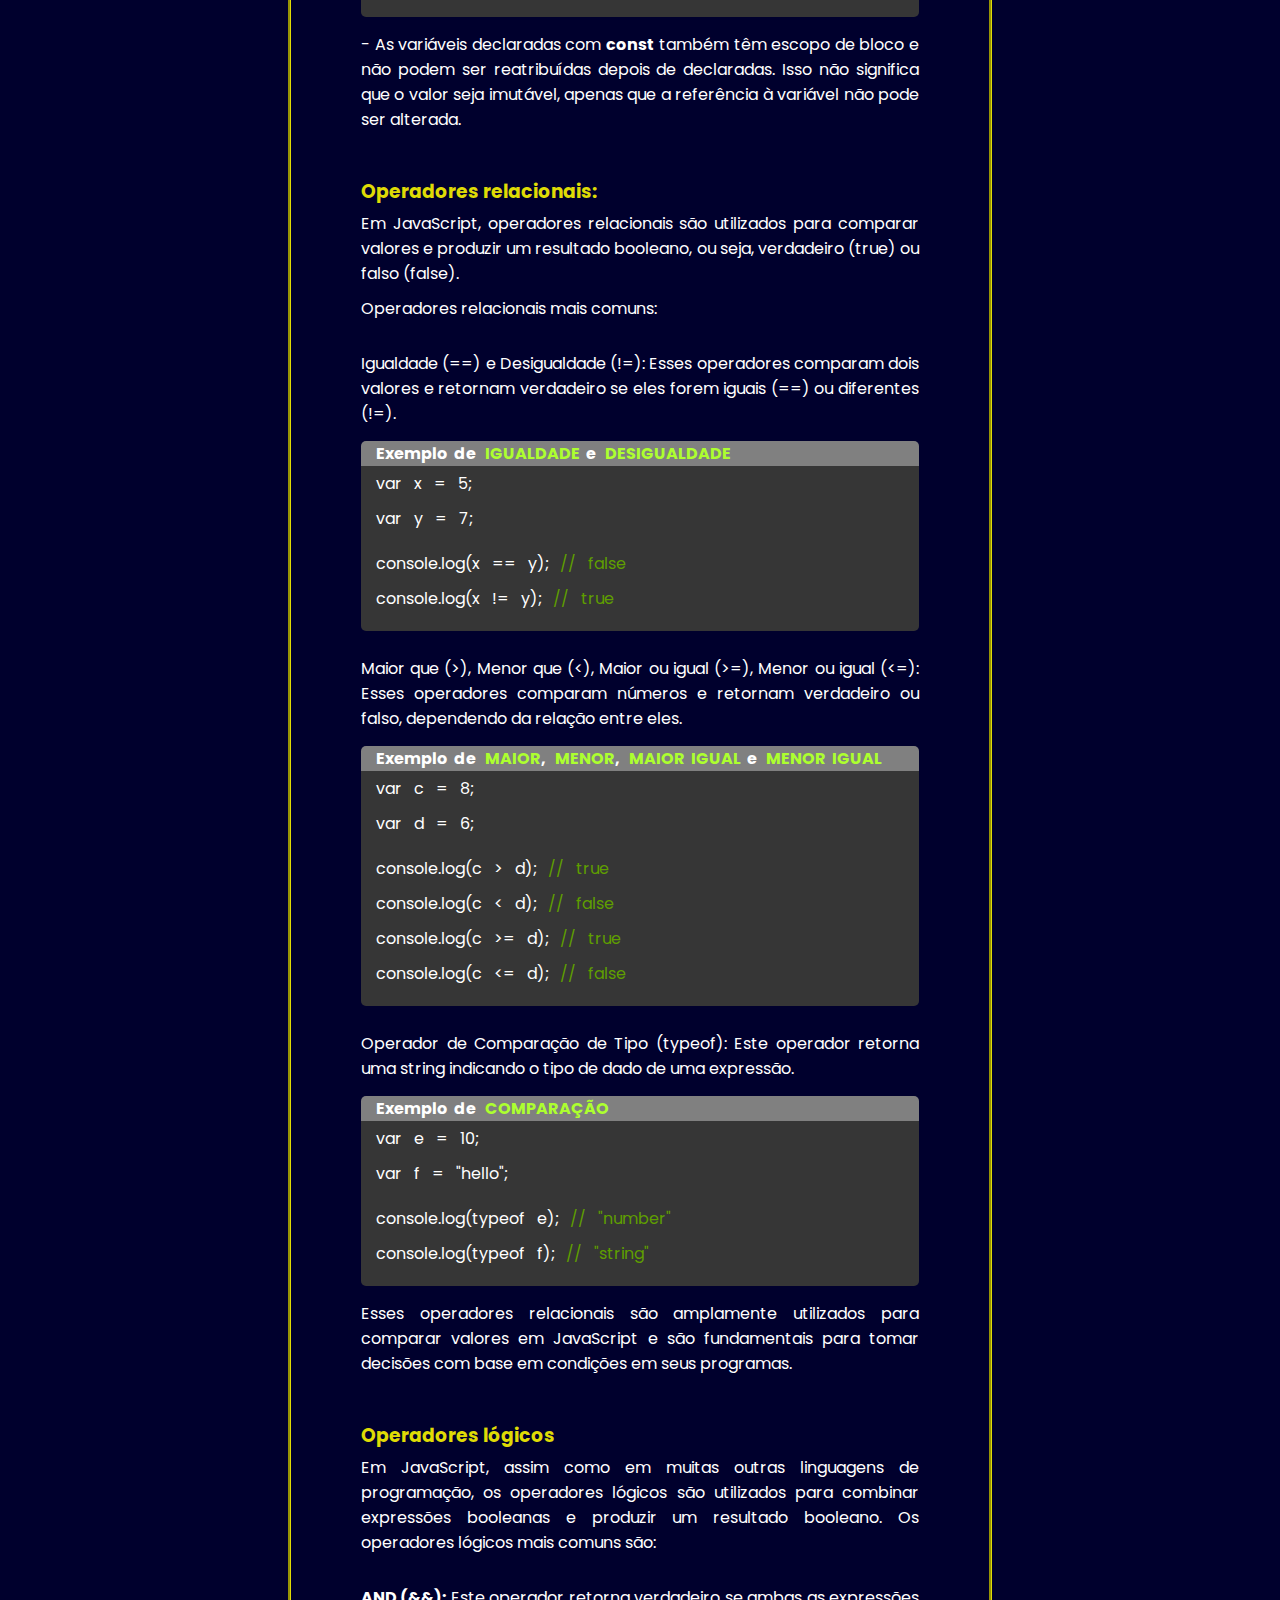
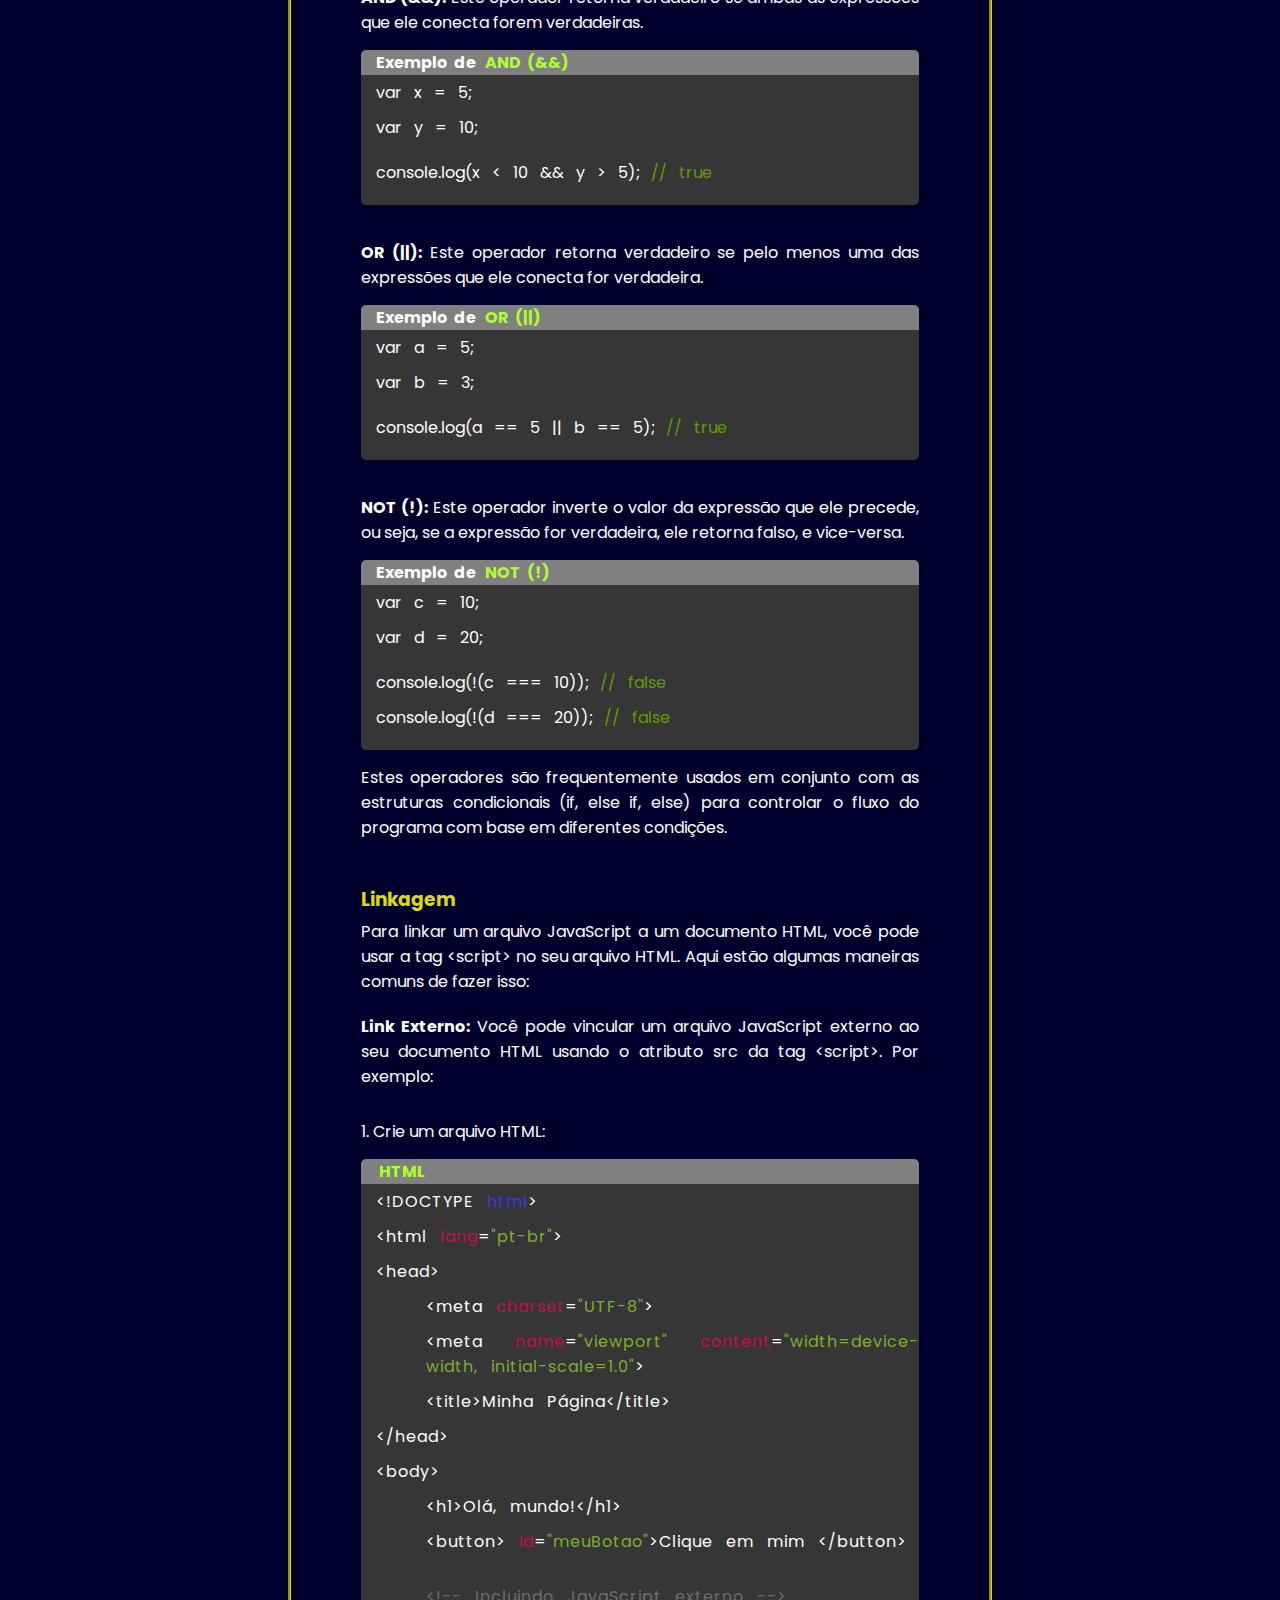
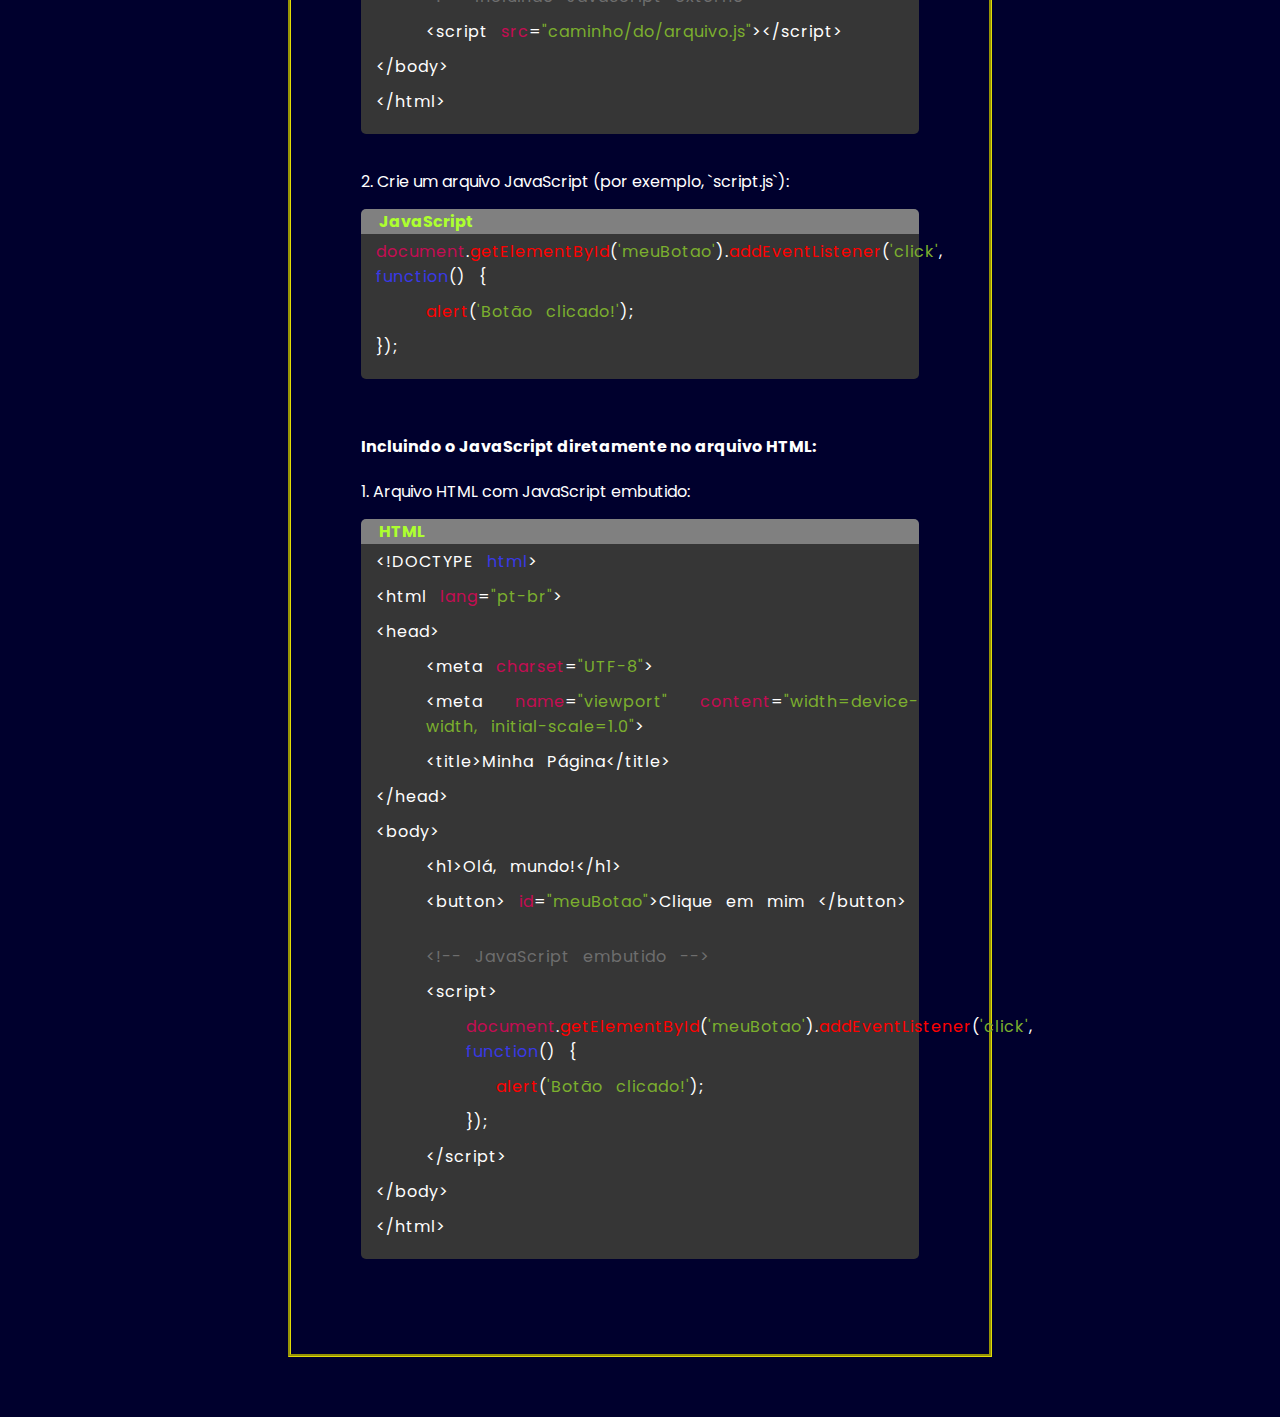
<file: js.html>
<!DOCTYPE html>
<html lang="pt-br">

<head>
    <meta charset="UTF-8">
    <meta name="viewport" content="width=device-width, initial-scale=1.0">
    <link rel="stylesheet" href="css/js.css">
    <link rel="shortcut icon" href="imagens/logoicon.png" type="image/x-icon">
    <title>JAVASCRIPT</title>
</head>

<body>
    <header id="header">
        <div class="container">
            <div class="flex">
                <a href="index.html"><img src="imagens/logo.png" id="logo"></a>
                <nav>
                    <ul>
                        <li><a href="index.html">HOME</a></li>
                        <li><a href="html.html">HTML</a></li>
                        <li><a href="css.html">CSS</a></li>
                        <li><a href="#">JAVASCRIPT</a></li>
                    </ul>
                </nav>
                <div class="btn-contato">
                    <a href="#"><button>CONTATO</button></a>
                </div>
            </div>
        </div>
    </header>

    <div id="html">
        <img src="imagens/lg_javascript.png" alt="">
        <div id="text">
            <h1>O que é JAVASCRIPT?</h1>
            <p>JavaScript é uma linguagem de programação amplamente usada para
            criar interatividade em páginas da web. Ela permite que os
            desenvolvedores criem funcionalidades dinâmicas, como animações,
            validações de formulários, efeitos visuais e muito mais, tornando as
            páginas da web mais dinâmicas e interativas. Além disso, JavaScript
            também é utilizada em aplicativos web, servidores e até mesmo em
            dispositivos IoT.</p>
        </div>
        
    </div>




    <div class="tags">

        <div class="tag">
            <h3>Declaração de variaveis:</h3>
            <p>
                Para declarar uma variável em JavaScript, você pode usar as palavras-chave var, let, ou const, dependendo do escopo e da 
                mutabilidade que você deseja atribuir à variável.
            </p>

                <div id="h4">
                    <h4>Exemplo de declaração <span>LET</span></h4>
                </div>
                <div id="exemplo">
                    <p><span>let</span>  minhaVariavel = valor;</p>
                </div>
            <p>
               - As variáveis declaradas com <strong>let</strong> têm escopo de bloco, o que significa que só são visíveis dentro do bloco onde foram
                declaradas. Elas também não podem ser redeclaradas no mesmo escopo.

            </p>

            <div id="h4">
                <h4>Exemplo de declaração <span>VAR</span></h4>
            </div>
            <div id="exemplo">
                <p><span>var</span>  minhaVariavel = valor;</p>
            </div>
            <p>
               - As variáveis declaradas com <strong>var</strong> têm escopo de função ou global, e podem ser redeclaradas e atualizadas.

            </p>

            <div id="h4">
                <h4>Exemplo de declaração <span>CONST</span></h4>
            </div>
            <div id="exemplo">
                <p><span>const</span>  minhaVariavel = valor;</p>
            </div>
            <p>
               - As variáveis declaradas com <strong>const</strong> também têm escopo de bloco e não podem ser reatribuídas depois de declaradas. Isso não significa que o valor seja imutável, apenas que a referência à variável não pode ser alterada.
            </p>

        </div>
         <p></p>
        <div class="tag">
            <h3>Operadores relacionais:</h3>
            <p>
                Em JavaScript, operadores relacionais são utilizados para comparar valores e produzir um resultado booleano, ou seja, 
                verdadeiro (true) ou falso (false).
            </p>
            <p>
                Operadores relacionais mais comuns:
            </p>
            <p id="igual">
                Igualdade (==) e Desigualdade (!=): Esses operadores comparam dois valores e retornam verdadeiro se eles forem iguais (==)
                ou diferentes (!=).
            </p>

            <div id="h4">
                <h4>Exemplo de <span>IGUALDADE</span> e <span>DESIGUALDADE</span></h4>
            </div>
            <div id="exemplo2">
                <p>var x = 5;</p>
                <p>var y = 7;</p>
                <p></p>
                <p>console.log(x == y); <span>// false</span></p>
                <p>console.log(x != y); <span>// true</span></p>
            </div>

            <p id="igual">
                Maior que (>), Menor que (<), Maior ou igual (>=), Menor ou igual (<=): Esses operadores comparam números e retornam
                verdadeiro ou falso, dependendo da relação entre eles.
            </p>

            <div id="h4">
                <h4>Exemplo de <span>MAIOR</span>, <span>MENOR</span>, <span>MAIOR IGUAL</span> e <span>MENOR IGUAL</span></h4>
            </div>
            <div id="exemplo2">
                <p>var c = 8;</p>
                <p>var d = 6;</p>
                <p></p>
                <p>console.log(c > d); <span>// true</span></p>
                <p>console.log(c < d); <span>// false</span></p>
                <p>console.log(c >= d);  <span>// true</span></p>
                <p>console.log(c <= d);  <span>// false</span></p>
            </div>

            <p id="igual">
                Operador de Comparação de Tipo (typeof): Este operador retorna uma string indicando o tipo de dado de uma expressão.
            </p>
            <div id="h4">
                <h4>Exemplo de <span>COMPARAÇÃO</span></h4>
            </div>
            <div id="exemplo2">
                <p>var e = 10;</p>
                <p>var f = "hello";</p>
                <p></p>
                <p>console.log(typeof e);  <span>// "number"</span></p>
                <p>console.log(typeof f); <span>// "string"</span></p>
                
            </div>
            <p id="txt">
                Esses operadores relacionais são amplamente utilizados para comparar valores em JavaScript e são fundamentais para tomar 
                decisões com base em condições em seus programas.
            </p>

        </div>
        <p></p>
        <div class="tag">
            <h3>Operadores lógicos</h3>
            <p>
                Em JavaScript, assim como em muitas outras linguagens de programação, os operadores lógicos são utilizados para combinar 
                expressões booleanas e produzir um resultado booleano. Os operadores lógicos mais comuns são:
            </p>

            <p></p>
            <p></p>
            <p><strong>AND (&&):</strong> Este operador retorna verdadeiro se ambas as expressões que ele conecta forem verdadeiras.</p>
            <div id="h4">
                <h4>Exemplo de <span>AND (&&)</span></h4>
            </div>
            <div id="exemplo2">
                <p>var x = 5;</p>
                <p>var y = 10;</p>
                <p></p>
                <p>console.log(x < 10 && y > 5);  <span>// true</span></p>
                
                
            </div>

            <p></p>
            <p></p>
            <p><strong>OR (||):</strong> Este operador retorna verdadeiro se pelo menos uma das expressões que ele conecta for verdadeira.</p>
            <div id="h4">
                <h4>Exemplo de <span>OR (||)</span></h4>
            </div>
            <div id="exemplo2">
                <p>var a = 5;</p>
                <p>var b = 3;</p>
                <p></p>
                <p>console.log(a == 5 || b == 5); <span>// true</span></p>
                
                
            </div>

            <p></p>
            <p></p>
            <p><strong>NOT (!):</strong> Este operador inverte o valor da expressão que ele precede, ou seja, se a expressão for verdadeira, ele retorna falso, e vice-versa.</p>
            <div id="h4">
                <h4>Exemplo de <span>NOT (!)</span></h4>
            </div>
            <div id="exemplo2">
                <p>var c = 10;</p>
                <p>var d = 20;</p>
                <p></p>
                <p>console.log(!(c === 10)); <span>// false</span></p>
                <p>console.log(!(d === 20)); <span>// false</span></p>
            </div>

                <p>Estes operadores são frequentemente usados ​​em conjunto com as estruturas condicionais (if, else if, else) para controlar o
                   fluxo do programa com base em diferentes condições.
                </p>
        </div>






        <div class="tag">
            <h3>Linkagem</h3>
            <p>
                Para linkar um arquivo JavaScript a um documento HTML, você pode usar a tag &lt;script&gt; no seu arquivo HTML. Aqui estão
                algumas maneiras comuns de fazer isso:
            </p>
            <p></p>
            <p>
               <strong>Link Externo:</strong> Você pode vincular um arquivo JavaScript externo ao seu documento HTML usando o atributo src da tag
                       &lt;script&gt;. Por exemplo:
            </p>
            <p></p>
            <p></p>
                <p>1. Crie um arquivo HTML:</p>
            <div id="h4">
                <h4><span>HTML</span></h4>
            </div>
            <div id="exemplo3">
                <p>&lt;!DOCTYPE <span id="html3">html</span>&gt;</p>
                <p>&lt;html <span id="rosa3">lang</span>=<span id="verde3">"pt-br"</span>&gt;</p>
                <p>&lt;head&gt;</p>
                <p id="espaço">&lt;meta <span id="rosa3">charset</span>=<span id="verde3">"UTF-8"</span>&gt;</p>
                <p id="espaço">&lt;meta <span id="rosa3">name</span>=<span id="verde3">"viewport"</span> <span id="rosa3">content</span>=<span id="verde3">"width=device-width, initial-scale=1.0"</span>&gt;</p>
                <p id="espaço">&lt;title&gt;Minha Página&lt;/title&gt;</p>
                <p>&lt;/head&gt;</p>
                <p>&lt;body&gt;</p>

                <p id="espaço">&lt;h1&gt;Olá, mundo!&lt;/h1&gt;</p>
                <p id="espaço">&lt;button&gt; <span id="rosa3">id</span>=<span id="verde3">"meuBotao"</span>&gt;Clique em mim &lt;/button&gt;</p>
                <p></p>
                <p></p>
                <p id="espaço"><span id="cinza3">&lt;!-- Incluindo JavaScript externo --&gt;</span></p>
                <p id="espaço">&lt;script <span id="rosa3">src</span>=<span id="verde3">"caminho/do/arquivo.js"</span>&gt;&lt;/script&gt;</p>
                <p>&lt;/body&gt;</p>
                <p>&lt;/html&gt;</p>
                
            </div>
            <p></p>
            <p></p>
                <p>2. Crie um arquivo JavaScript (por exemplo, `script.js`):</p>
            <div id="h4">
                <h4><span>JavaScript</span></h4>
            </div>
            <div id="exemplo3">
                <p><span id="rosa3">document</span>.<span id="vermelho3">getElementById</span>(<span id="verde3">'meuBotao'</span>).<span id="vermelho3">addEventListener</span>(<span id="verde3">'click'</span>,<span id="html3"> function</span>() {</p>
                
                <p id="espaço"><span id="vermelho3">alert</span>(<span id="verde3">'Botão clicado!'</span>);</p>
                <p>});</p>
                
            </div>
            <p></p>
            <p></p>
            <p></p>
            <p></p>
            <p>
                <strong>Incluindo o JavaScript diretamente no arquivo HTML:</strong>
            </p>
            <p></p>
                <p>1. Arquivo HTML com JavaScript embutido:</p>
            <div id="h4">
                <h4><span>HTML</span></h4>
            </div>
            <div id="exemplo3">
                <p>&lt;!DOCTYPE <span id="html3">html</span>&gt;</p>
                <p>&lt;html <span id="rosa3">lang</span>=<span id="verde3">"pt-br"</span>&gt;</p>
                <p>&lt;head&gt;</p>
                <p id="espaço">&lt;meta <span id="rosa3">charset</span>=<span id="verde3">"UTF-8"</span>&gt;</p>
                <p id="espaço">&lt;meta <span id="rosa3">name</span>=<span id="verde3">"viewport"</span> <span id="rosa3">content</span>=<span id="verde3">"width=device-width, initial-scale=1.0"</span>&gt;</p>
                <p id="espaço">&lt;title&gt;Minha Página&lt;/title&gt;</p>
                <p>&lt;/head&gt;</p>
                <p>&lt;body&gt;</p>

                <p id="espaço">&lt;h1&gt;Olá, mundo!&lt;/h1&gt;</p>
                <p id="espaço">&lt;button&gt; <span id="rosa3">id</span>=<span id="verde3">"meuBotao"</span>&gt;Clique em mim &lt;/button&gt;</p>
                <p></p>
                <p></p>
                <p id="espaço"><span id="cinza3">&lt;!-- JavaScript embutido --&gt;</span></p>
                <p id="espaço">&lt;script&gt;</p> 
                <p id="espaço2"><span id="rosa3">document</span>.<span id="vermelho3">getElementById</span>(<span id="verde3">'meuBotao'</span>).<span id="vermelho3">addEventListener</span>(<span id="verde3">'click'</span>,<span id="html3"> function</span>() {</p>
                <p id="espaço3"><span id="vermelho3">alert</span>(<span id="verde3">'Botão clicado!'</span>);</p>
                <p id="espaço2">});</p>
                     
                <p id="espaço">&lt;/script&gt;</p>
                <p>&lt;/body&gt;</p>
                <p>&lt;/html&gt;</p>
                
            </div>
        </div>
    </div>

</body>

</html>
</file>
<file: css/style.css>
@import url('https://fonts.googleapis.com/css2?family=Poppins:ital,wght@0,100;0,200;0,300;0,400;0,500;0,600;0,700;0,800;0,900;1,100;1,200; 1.300;1.400;1.500;1.600;1.700;1.800;1.900&display=swap');

* {
    margin: 0;
    padding: 0;
    box-sizing: border-box;
    font-family: 'Poppins', sans-serif;
}

html{
  scroll-behavior: smooth;
}

body{
    background-color: rgb(0, 0, 45);
}

body::-webkit-scrollbar {
    width: 12px;               
  }
  
  body::-webkit-scrollbar-track {
    background: transparent;        
  }
  
  body::-webkit-scrollbar-thumb {
    background: linear-gradient(rgb(143, 34, 165), rgb(55, 19, 122));    
    border-radius: 21px;       
     
  }

.container{
    max-width: 1280px;
    margin: auto;
}

.flex{
    display: flex;
    align-items: center;
    justify-content: space-between;
}

header{
    width: 100%;
    padding: 60px 4%;
    position: absolute;
    top: 0;
    left: 0;
}

header img{
    width: 100px;
    
}

header ul{
    list-style-type: none;
}

header ul li{
    display: inline-block;
    margin: 0 40px;
}

header ul li a{
    color: white;
    text-decoration: none;
    
}

header ul li:hover{
    scale: 1.2;
    transform: scale(1.2);
    transition: 0.3s;
}

.btn-contato button{
    width: 120px;
    height: 40px;
    border: 0;
    background: linear-gradient(rgb(143, 34, 165), rgb(55, 19, 122));
    color: white;
    cursor: pointer;
    transition: .2s;
    border-radius: 15px;
}

.btn-contato button:hover{
    scale: 1.1;
    transform: scale(1.1);
    transition: 0.3s;
}

.banner{
    height: 100vh;
    background-image: url(../imagens/banner.png);
    background-position: center;
    background-repeat: no-repeat;
    background-size: cover;
    display: flex;
    align-items: center;
    justify-content: center;

}

.banner h1{
    font-size: 6rem;
    color: white;
    letter-spacing: 15px;
}

.banner h1 span{
    color: #4adedd;
    margin-left: 25px;
}

.intuito {
  margin: 4%;
  margin-top: 250px;
  display: flex;
  justify-content: space-between;
}

.intuito h1{
  color: white;
  font-size: 2.5rem;
  
}

.intuito p{
  border-style: groove;
  border-bottom: 0px;
  border-color: #4adedd;
  border-width: 4px;
  border-right: 0px;
  color: white;
  margin: 2%;
  padding: 15px;
  width: 700px;
  font-size: 18px;
}

.int2 p{
  border-style: groove;
  border-top: 0px;
  border-color: #4adedd;
  border-width: 4px;
  border-left: 0px;
  color: white;
  margin: 2%;
  padding: 15px;
  width: 700px;
  font-size: 18px;
}

.equipe{
  margin: 4%;
}

.fotos{
  display: flex;
  align-items: center;
  justify-content: space-between;
  margin: 5%;
}

.equipe h1{
  color: white;
  font-size: 2.5rem;
  
}
.equipe h2 {
  color: rgba(255, 255, 255, 0.514);
}

.perfil{
  width: 250px;
  border-radius: 150px;
}

.foto1 h1{
  margin-left: 43px;
}

.foto2 h1{
  margin-left: 47px;
}

.foto3 h1{
  margin-left: 30px;
}


.foto1 a{
  text-decoration: none;
  color: white;
  font-size: 18px;
}

.foto2 a{
  text-decoration: none;
  color: white;
  font-size: 18px;
}

.foto3 a{
  text-decoration: none;
  color: white;
  font-size: 18px;
}

.logoInsta{
  width: 25px;
  margin-top: 15px;
  margin-left: 40px;
}

.logoInstaM{
  width: 25px;
  margin-top: 15px;
  margin-left: 80px;
}

.logoInstaH{
  width: 25px;
  margin-top: 15px;
  margin-left: 60px;
}
</file>
<file: css/css.css>
@import url('https://fonts.googleapis.com/css2?family=Poppins:ital,wght@0,100;0,200;0,300;0,400;0,500;0,600;0,700;0,800;0,900;1,100;1,200; 1.300;1.400;1.500;1.600;1.700;1.800;1.900&display=swap');

* {
    margin: 0;
    padding: 0;
    box-sizing: border-box;
    font-family: 'Poppins', sans-serif;
    color: white;
}

body {
    background-color: rgb(0, 0, 45);
    
}

body::-webkit-scrollbar {
    width: 12px;               
  }
  
  body::-webkit-scrollbar-track {
    background: transparent;        
  }
  
  body::-webkit-scrollbar-thumb {
    background: linear-gradient(rgb(143, 34, 165), rgb(55, 19, 122));    
    border-radius: 21px;       
     
  }


.container {
    max-width: 1280px;
    margin: auto;
}

.flex {
    display: flex;
    align-items: center;
    justify-content: space-between;
}

header {
    width: 100%;
    padding: 60px 4%;
}

header img {
    width: 100px;
}

header ul {
    list-style-type: none;
}

header ul li{
    display: inline-block;
    margin: 0 40px;
}

header ul li a{
    color: white;
    text-decoration: none;
    
}

header ul li:hover{
    scale: 1.2;
    transform: scale(1.2);
    transition: 0.3s;
}

.btn-contato button{
    width: 120px;
    height: 40px;
    border: 0;
    background: linear-gradient(rgb(143, 34, 165), rgb(55, 19, 122));
    color: white;
    cursor: pointer;
    transition: .2s;
    border-radius: 15px;
}

.btn-contato button:hover{
    scale: 1.1;
    transform: scale(1.1);
    transition: 0.3s;
}

#html h1 {
    margin-bottom: 15px;
}

#html {
    display: flex;
    margin: 0 500px;
}

#html #text {
    color: white;
    margin-left: 100px;
    text-align: justify;
    letter-spacing: 1.5px;
}

#html img {
    width: 170px;
    height: 170px;
}


p{
    color: rgb(255, 255, 255);
}

.tags {
    width: 55%;
    margin: 60px auto;
    text-align: justify;
    padding: 70px;
    border-style: groove;
    border-color:rgba(0, 162, 255, 0.877);
}

.tags h3 {
    color: rgba(0, 162, 255, 0.877);
}

.tag {
    padding: 15px 0;
}

.tag p {
    padding: 5px 0;
}
</file>
<file: css/html.css>
@import url('https://fonts.googleapis.com/css2?family=Poppins:ital,wght@0,100;0,200;0,300;0,400;0,500;0,600;0,700;0,800;0,900;1,100;1,200; 1.300;1.400;1.500;1.600;1.700;1.800;1.900&display=swap');

* {
    margin: 0;
    padding: 0;
    box-sizing: border-box;
    font-family: 'Poppins', sans-serif;
    color: white;
}

body {
    background-color: rgb(0, 0, 45);
    
}

body::-webkit-scrollbar {
    width: 12px;               
  }
  
  body::-webkit-scrollbar-track {
    background: transparent;        
  }
  
  body::-webkit-scrollbar-thumb {
    background: linear-gradient(rgb(143, 34, 165), rgb(55, 19, 122));    
    border-radius: 21px;       
     
  }


.container {
    max-width: 1280px;
    margin: auto;
}

.flex {
    display: flex;
    align-items: center;
    justify-content: space-between;
}

header {
    width: 100%;
    padding: 60px 4%;
}

header img {
    width: 100px;
}

header ul {
    list-style-type: none;
}

header ul li{
    display: inline-block;
    margin: 0 40px;
}

header ul li a{
    color: white;
    text-decoration: none;
    
}

header ul li:hover{
    scale: 1.2;
    transform: scale(1.2);
    transition: 0.3s;
}

.btn-contato button{
    width: 120px;
    height: 40px;
    border: 0;
    background: linear-gradient(rgb(143, 34, 165), rgb(55, 19, 122));
    color: white;
    cursor: pointer;
    transition: .2s;
    border-radius: 15px;
}

.btn-contato button:hover{
    scale: 1.1;
    transform: scale(1.1);
    transition: 0.3s;
}

#html h1 {
    margin-bottom: 15px;
}

#html {
    display: flex;
    margin: 0 500px;
}

#html #text {
    color: white;
    margin-left: 100px;
    text-align: justify;
    letter-spacing: 1.5px;
}

#html img {
    width: 170px;
}


p{
    color: rgb(255, 255, 255);
}

.tags {
    width: 55%;
    margin: 60px auto;
    text-align: justify;
    padding: 70px;
    border-style: groove;
    border-color:rgba(255, 102, 0, 0.877);
}

.tags h3 {
    color: rgb(255, 102, 0);
}

.tag {
    padding: 15px 0;
}

.tag p {
    padding: 5px 0;
}
</file>
<file: css/js.css>
@import url('https://fonts.googleapis.com/css2?family=Poppins:ital,wght@0,100;0,200;0,300;0,400;0,500;0,600;0,700;0,800;0,900;1,100;1,200; 1.300;1.400;1.500;1.600;1.700;1.800;1.900&display=swap');

* {
    margin: 0;
    padding: 0;
    box-sizing: border-box;
    font-family: 'Poppins', sans-serif;
    color: white;
}

body {
    background-color: rgb(0, 0, 45);
    
}

body::-webkit-scrollbar {
    width: 12px;               
  }
  
  body::-webkit-scrollbar-track {
    background: transparent;        
  }
  
  body::-webkit-scrollbar-thumb {
    background: linear-gradient(rgb(143, 34, 165), rgb(55, 19, 122));    
    border-radius: 21px;       
     
  }


.container {
    max-width: 1280px;
    margin: auto;
}

.flex {
    display: flex;
    align-items: center;
    justify-content: space-between;
}

header {
    width: 100%;
    padding: 60px 4%;
}

header img {
    width: 100px;
}

header ul {
    list-style-type: none;
}

header ul li{
    display: inline-block;
    margin: 0 40px;
}

header ul li a{
    color: white;
    text-decoration: none;
    
}

header ul li:hover{
    scale: 1.2;
    transform: scale(1.2);
    transition: 0.3s;
}

.btn-contato button{
    width: 120px;
    height: 40px;
    border: 0;
    background: linear-gradient(rgb(143, 34, 165), rgb(55, 19, 122));
    color: white;
    cursor: pointer;
    transition: .2s;
    border-radius: 15px;
}

.btn-contato button:hover{
    scale: 1.1;
    transform: scale(1.1);
    transition: 0.3s;
}

#html h1 {
    margin-bottom: 15px;
}

#html {
    display: flex;
    margin: 0 500px;
}

#html #text {
    color: white;
    margin-left: 100px;
    text-align: justify;
    letter-spacing: 1.5px;
}

#html img {
    width: 170px;
}


p{
    color: rgb(255, 255, 255);
}

.tags {
    width: 55%;
    margin: 60px auto;
    text-align: justify;
    padding: 70px;
    border-style: groove;
    border-color:rgba(255, 251, 0, 0.877);
}

.tags h3 {
    color: rgb(255, 251, 0, 0.877);
    margin-top: 10px;
}

.tag {
    padding: 15px 0;
}

.tag p {
    padding: 5px 0;
}

#h4{
    border-radius: 5px 5px 0 0;
    background-color: gray;
    margin-top: 10px;
}

h4{
    word-spacing: 3px;
    padding-left: 15px;
}

#h4 span{
    padding-left: 3px;
    color: greenyellow
    
}

#exemplo{
    background-color: rgb(54, 54, 54);
    padding-bottom: 15px;
    margin-bottom: 10px;
    border-radius: 0 0 5px 5px;
}

#exemplo p{
    word-spacing: 8px;
    padding-top: 20px;
    padding-left: 15px;
}

#exemplo p span{
    color: greenyellow;
}

#igual{
    margin-top: 20px;
    margin-bottom: 0px;
}

#exemplo2{
    background-color: rgb(54, 54, 54);
    padding-bottom: 15px;
    margin-bottom: 10px;
    border-radius: 0 0 5px 5px;
}

#exemplo2 p{
    word-spacing: 8px;
    padding-top: 5px;
    padding-left: 15px;
}

#exemplo2 p span{
    color: rgb(95, 158, 0);
}

#exemplo3{
    background-color: rgb(54, 54, 54);
    padding-bottom: 15px;
    margin-bottom: 10px;
    border-radius: 0 0 5px 5px;
    letter-spacing: 1px;
}

#exemplo3 p{
    word-spacing: 8px;
    padding-top: 5px;
    padding-left: 15px;
}
#verde3{
    color: rgb(124, 175, 46);
}

#html3{
    color: rgb(57, 57, 230);
}
#rosa3{
    color: rgb(197, 12, 83);
}
#espaço{
    margin-left: 50px;
}
#cinza3{
    color: rgb(110, 110, 110);
}
#vermelho3{
    color: red;
}
#espaço2{
    margin-left: 90px;
}
#espaço3{
    margin-left: 120px;
}
</file>
